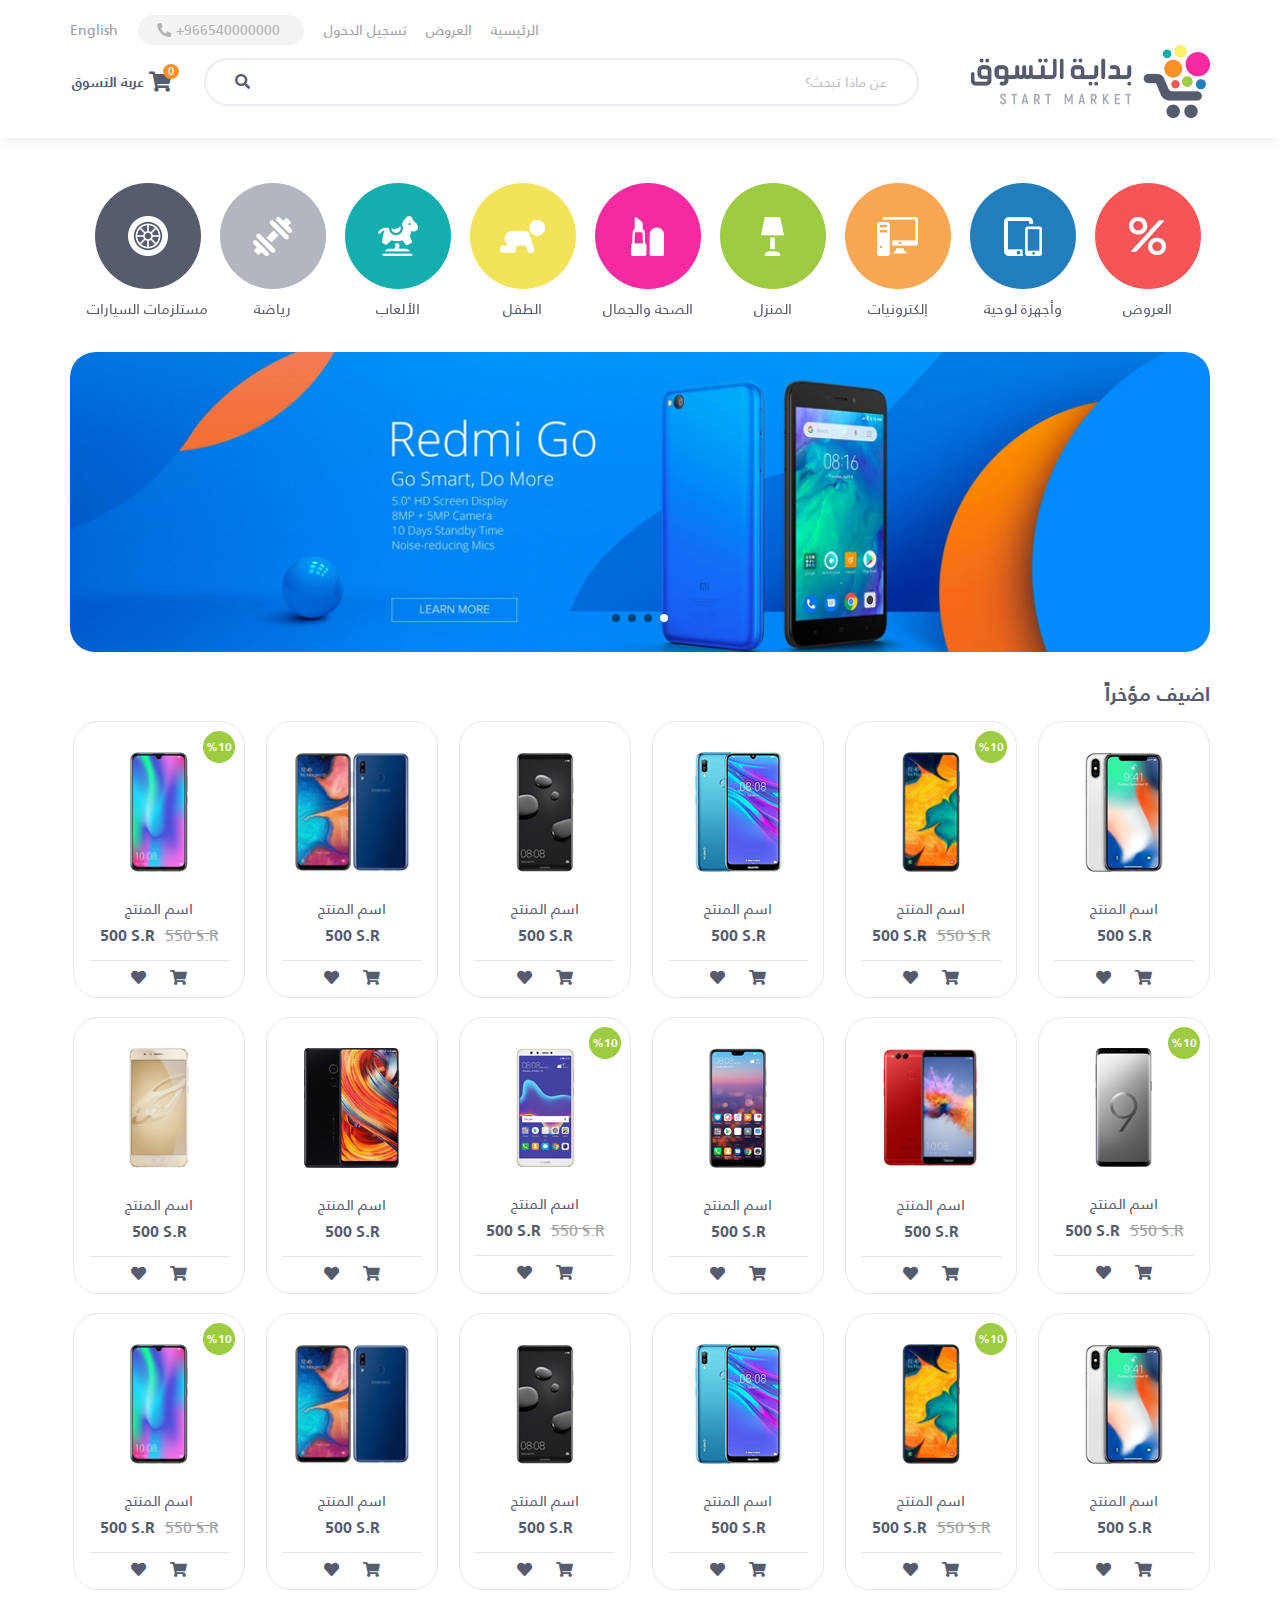
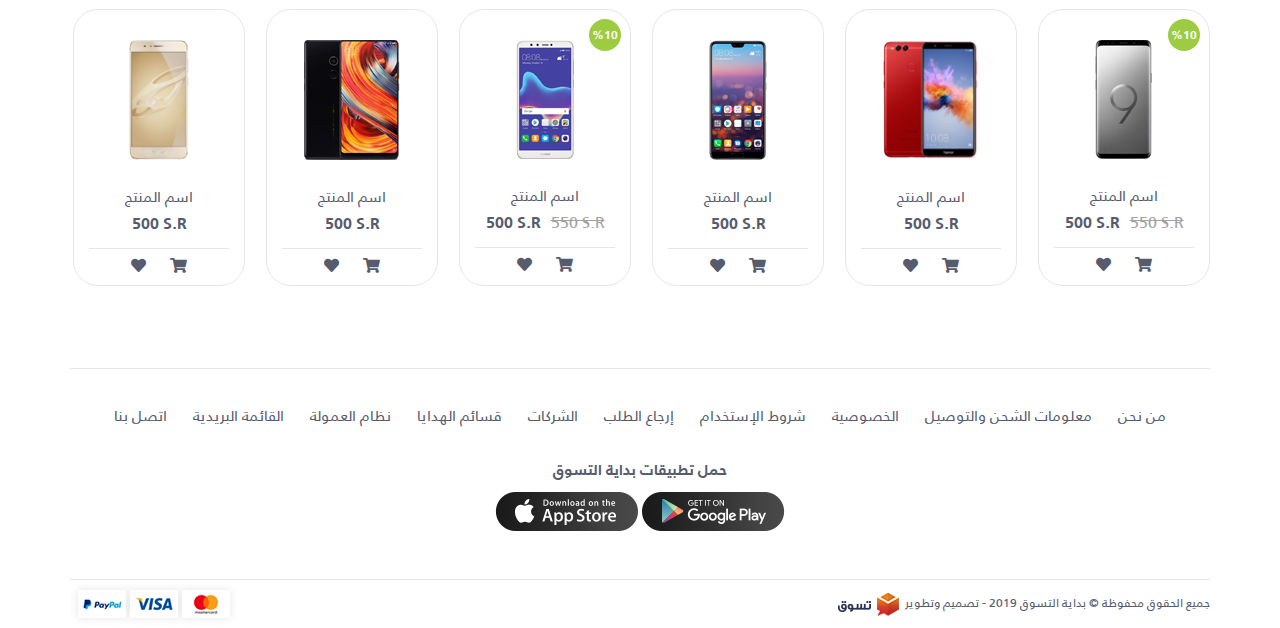
<file: index.html>
<!DOCTYPE html>
<html dir="rtl">

<head>
  <meta charset="UTF-8" />
  <meta name="viewport" content="width=device-width, initial-scale=1, shrink-to-fit=no" />
  <title>متجر بدابة التسوق</title>
  <link rel="stylesheet" href="css/bootstrap.min.css" />
  <link rel="stylesheet" href="css/bootstrap-rtl.min.css" />
  <link rel="stylesheet" href="css/hover-min.css" />
  <link rel="stylesheet" href="css/owl.carousel.min.css" />
  <link rel="stylesheet" href="css/owl.theme.default.min.css" />
  <link rel="stylesheet" href="css/swiper.min.css" />
  <link rel="stylesheet" href="fonts/fontawesome/css/all.min.css" />
  <link rel="stylesheet" href="css/main.css" />
</head>

<body>
  <!-- Start Header -->
  <div class="head">
    <div class="container">
      <div class="top-bar">
        <div class="menu">
          <a href="#" class="link">الرئيسية</a>
          <a href="#" class="link offers">العروض</a>
          <a href="#" class="link">تسجيل الدخول</a>
        </div>
        <a href="#" class="Phone">966540000000+<i class="fas fa-phone"></i></i></a>
        <a href="index-en.html" class="lang">English</a>
      </div>
      <div class="sec-bar">
        <div class="logo">
          <a href="index.html"><img src="images/logo.png" alt="logo" class="img-responsive"></a>
        </div>
        <div class="search">
          <div class="search-container">
            <input type="text" class="search-input" placeholder="عن ماذا تبحث؟">
            <button class="search-btn">
              <i class="fas fa-search"></i>
            </button>
          </div>
        </div>
        <div class="cart">
          <a href="#" class="cart-icon">
            <i class="fas fa-shopping-cart"></i>
            <span class="txt">عربة التسوق</span>
            <span class="count">0</span>
          </a>
          <div class="menu">
            <i class="fas fa-bars menu-btn"></i>
          </div>
        </div>
      </div>
    </div>
  </div>
  <!-- End Header -->

  <!-- Start XS-Nav -->
  <div class="xs-nav">
    <div class="main-nav main-xs-nav">
      <i class="fas fa-times closebtn"></i>
      <a href="index-en.html" class="lang">en</a>
      <ul class="links list-unstyled">
        <li class="link-li"><a href="#" class="link">الرئيسية</a></li>
        <li class="link-li"><a href="#" class="link drop accordion">الأقسام</a>
          <div class="panel">
            <ul class="droplinks list-unstyled">
              <li><a href="#" class="link dropitem">جوالات وأجهزة لوحية</a></li>
              <li><a href="#" class="link dropitem">إلكترونيات</a></li>
              <li><a href="#" class="link dropitem">المنزل</a></li>
              <li><a href="#" class="link dropitem">الصحة والجمال</a></li>
              <li><a href="#" class="link dropitem">الطفل</a></li>
              <li><a href="#" class="link dropitem">الألعاب</a></li>
              <li><a href="#" class="link dropitem">رياضة</a></li>
              <li><a href="#" class="link dropitem">مستلزمات السيارات</a></li>
            </ul>
          </div>
        </li>
        <li class="link-li"><a href="#" class="link offers">العروض</a></li>
        <li class="link-li"><a href="#" class="link">تسجيل الدخول</a></li>
      </ul>
      <a href="#" class="Phone">966540000000+<i class="fas fa-phone"></i></i></a>
    </div>
  </div>
  </div>
  <!-- End XS-Nav -->

  <!-- Start Cat Slider -->
  <div class="catslider">
    <div class="container">
      <div id="catslider" class="swiper-container catswipers">
        <div class="swiper-wrapper">
          <div class="swiper-slide slider-item">
            <div class="catswipe">
              <a class="tab-item" href="#">
                <div class="tab-img offers">
                  <img src="images/item1.png" alt="!#">
                </div>
                <p class="tab-info">العروض</p>
              </a>
            </div>
          </div>
          <div class="swiper-slide slider-item">
            <div class="catswipe">
              <a class="tab-item" href="#">
                <div class="tab-img mobiles">
                  <img src="images/item2.png" alt="!#">
                </div>
                <p class="tab-info"> وأجهزة
                  لوحية</p>
              </a>
            </div>
          </div>
          <div class="swiper-slide slider-item">
            <div class="catswipe">
              <a class="tab-item" href="#">
                <div class="tab-img electrons">
                  <img src="images/item3.png" alt="!#">
                </div>
                <p class="tab-info">إلكترونيات</p>
              </a>
            </div>
          </div>
          <div class="swiper-slide slider-item">
            <div class="catswipe">
              <a class="tab-item" href="#">
                <div class="tab-img home">
                  <img src="images/item4.png" alt="!#">
                </div>
                <p class="tab-info">المنزل</p>
              </a>
            </div>
          </div>
          <div class="swiper-slide slider-item">
            <div class="catswipe">
              <a class="tab-item" href="#">
                <div class="tab-img health">
                  <img src="images/item5.png" alt="!#">
                </div>
                <p class="tab-info">الصحة والجمال</p>
              </a>
            </div>
          </div>
          <div class="swiper-slide slider-item">
            <div class="catswipe">
              <a class="tab-item" href="#">
                <div class="tab-img baby">
                  <img src="images/item6.png" alt="!#">
                </div>
                <p class="tab-info">الطفل</p>
              </a>
            </div>
          </div>
          <div class="swiper-slide slider-item">
            <div class="catswipe">
              <a class="tab-item" href="#">
                <div class="tab-img games">
                  <img src="images/item7.png" alt="!#">
                </div>
                <p class="tab-info">الألعاب</p>
              </a>
            </div>
          </div>
          <div class="swiper-slide slider-item">
            <div class="catswipe">
              <a class="tab-item" href="#">
                <div class="tab-img sport">
                  <img src="images/item8.png" alt="!#">
                </div>
                <p class="tab-info">رياضة</p>
              </a>
            </div>
          </div>
          <div class="swiper-slide slider-item">
            <div class="catswipe">
              <a class="tab-item" href="#">
                <div class="tab-img cars">
                  <img src="images/item9.png" alt="!#">
                </div>
                <p class="tab-info">مستلزمات
                  السيارات</p>
              </a>
            </div>
          </div>
        </div>
      </div>
      <div class="catswipercon tab-content">
      </div>
    </div>
  </div>
  <!-- End Cat Slider -->


  <!-- Start Slider -->
  <div class="slider text-center">
    <div class="container header-container">
      <div id="main-slider" class="owl-carousel owl-theme main-slider">
        <div class="item"><a href="#"><img src="images/slider.png" class="img-responsive"></a></div>
        <div class="item"><a href="#"><img src="images/slider.png" class="img-responsive"></a></div>
        <div class="item"><a href="#"><img src="images/slider.png" class="img-responsive"></a></div>
        <div class="item"><a href="#"><img src="images/slider.png" class="img-responsive"></a></div>
      </div>
    </div>
  </div>
  <!-- End Slider -->

  <!-- Start Products -->
  <div class="new">
    <div class="container">
      <h1 class="heading">اضيف مؤخراً</h1>
      <div class="products">
        <div class="product">
          <a href="#" class="info">
            <img src="images/pro1.png" alt="Product" class="img-responsive product-img">
            <p class="product-name">اسم المنتج</p>
            <span class="product-price">500 S.R</span>
          </a>
          <div class="icons">
            <a href="#" class="cart">
              <i class="fas fa-shopping-cart"></i>
              <div class="icon-info">
                <p>اضف إلي العربة</p>
              </div>
            </a>
            <a href="#" class="fav"><i class="fas fa-heart"></i>
              <div class="icon-info">
                <p>اضف إلي المفضلة</p>
              </div>
            </a>
          </div>
        </div>
        <div class="product">
          <a href="#" class="info">
            <img src="images/pro2.png" alt="Product" class="img-responsive product-img">
            <p class="product-name">اسم المنتج</p>
            <span class="product-price">500 S.R<span class="old-price">550 S.R</span></span>
          </a>
          <div class="icons">
            <a href="#" class="cart">
              <i class="fas fa-shopping-cart"></i>
              <div class="icon-info">
                <p>اضف إلي العربة</p>
              </div>
            </a>
            <a href="#" class="fav"><i class="fas fa-heart"></i>
              <div class="icon-info">
                <p>اضف إلي المفضلة</p>
              </div>
            </a>
          </div>
          <span class="sale">%10</span>
        </div>
        <div class="product">
          <a href="#" class="info">
            <img src="images/pro3.png" alt="Product" class="img-responsive product-img">
            <p class="product-name">اسم المنتج</p>
            <span class="product-price">500 S.R</span>
          </a>
          <div class="icons">
            <a href="#" class="cart">
              <i class="fas fa-shopping-cart"></i>
              <div class="icon-info">
                <p>اضف إلي العربة</p>
              </div>
            </a>
            <a href="#" class="fav"><i class="fas fa-heart"></i>
              <div class="icon-info">
                <p>اضف إلي المفضلة</p>
              </div>
            </a>
          </div>
        </div>
        <div class="product">
          <a href="#" class="info">
            <img src="images/pro4.png" alt="Product" class="img-responsive product-img">
            <p class="product-name">اسم المنتج</p>
            <span class="product-price">500 S.R</span>
          </a>
          <div class="icons">
            <a href="#" class="cart">
              <i class="fas fa-shopping-cart"></i>
              <div class="icon-info">
                <p>اضف إلي العربة</p>
              </div>
            </a>
            <a href="#" class="fav"><i class="fas fa-heart"></i>
              <div class="icon-info">
                <p>اضف إلي المفضلة</p>
              </div>
            </a>
          </div>
        </div>
        <div class="product">
          <a href="#" class="info">
            <img src="images/pro5.png" alt="Product" class="img-responsive product-img">
            <p class="product-name">اسم المنتج</p>
            <span class="product-price">500 S.R</span>
          </a>
          <div class="icons">
            <a href="#" class="cart">
              <i class="fas fa-shopping-cart"></i>
              <div class="icon-info">
                <p>اضف إلي العربة</p>
              </div>
            </a>
            <a href="#" class="fav"><i class="fas fa-heart"></i>
              <div class="icon-info">
                <p>اضف إلي المفضلة</p>
              </div>
            </a>
          </div>
        </div>
        <div class="product">
          <a href="#" class="info">
            <img src="images/pro6.png" alt="Product" class="img-responsive product-img">
            <p class="product-name">اسم المنتج</p>
            <span class="product-price">500 S.R<span class="old-price">550 S.R</span></span>
          </a>
          <div class="icons">
            <a href="#" class="cart">
              <i class="fas fa-shopping-cart"></i>
              <div class="icon-info">
                <p>اضف إلي العربة</p>
              </div>
            </a>
            <a href="#" class="fav"><i class="fas fa-heart"></i>
              <div class="icon-info">
                <p>اضف إلي المفضلة</p>
              </div>
            </a>
          </div>
          <span class="sale">%10</span>
        </div>
        <div class="product">
          <a href="#" class="info">
            <img src="images/pro7.png" alt="Product" class="img-responsive product-img">
            <p class="product-name">اسم المنتج</p>
            <span class="product-price">500 S.R<span class="old-price">550 S.R</span></span>
          </a>
          <div class="icons">
            <a href="#" class="cart">
              <i class="fas fa-shopping-cart"></i>
              <div class="icon-info">
                <p>اضف إلي العربة</p>
              </div>
            </a>
            <a href="#" class="fav"><i class="fas fa-heart"></i>
              <div class="icon-info">
                <p>اضف إلي المفضلة</p>
              </div>
            </a>
          </div>
          <span class="sale">%10</span>
        </div>
        <div class="product">
          <a href="#" class="info">
            <img src="images/pro8.png" alt="Product" class="img-responsive product-img">
            <p class="product-name">اسم المنتج</p>
            <span class="product-price">500 S.R</span>
          </a>
          <div class="icons">
            <a href="#" class="cart">
              <i class="fas fa-shopping-cart"></i>
              <div class="icon-info">
                <p>اضف إلي العربة</p>
              </div>
            </a>
            <a href="#" class="fav"><i class="fas fa-heart"></i>
              <div class="icon-info">
                <p>اضف إلي المفضلة</p>
              </div>
            </a>
          </div>
        </div>
        <div class="product">
          <a href="#" class="info">
            <img src="images/pro9.png" alt="Product" class="img-responsive product-img">
            <p class="product-name">اسم المنتج</p>
            <span class="product-price">500 S.R</span>
          </a>
          <div class="icons">
            <a href="#" class="cart">
              <i class="fas fa-shopping-cart"></i>
              <div class="icon-info">
                <p>اضف إلي العربة</p>
              </div>
            </a>
            <a href="#" class="fav"><i class="fas fa-heart"></i>
              <div class="icon-info">
                <p>اضف إلي المفضلة</p>
              </div>
            </a>
          </div>
        </div>
        <div class="product">
          <a href="#" class="info">
            <img src="images/pro10.png" alt="Product" class="img-responsive product-img">
            <p class="product-name">اسم المنتج</p>
            <span class="product-price">500 S.R<span class="old-price">550 S.R</span></span>
          </a>
          <div class="icons">
            <a href="#" class="cart">
              <i class="fas fa-shopping-cart"></i>
              <div class="icon-info">
                <p>اضف إلي العربة</p>
              </div>
            </a>
            <a href="#" class="fav"><i class="fas fa-heart"></i>
              <div class="icon-info">
                <p>اضف إلي المفضلة</p>
              </div>
            </a>
          </div>
          <span class="sale">%10</span>
        </div>
        <div class="product">
          <a href="#" class="info">
            <img src="images/pro11.png" alt="Product" class="img-responsive product-img">
            <p class="product-name">اسم المنتج</p>
            <span class="product-price">500 S.R</span>
          </a>
          <div class="icons">
            <a href="#" class="cart">
              <i class="fas fa-shopping-cart"></i>
              <div class="icon-info">
                <p>اضف إلي العربة</p>
              </div>
            </a>
            <a href="#" class="fav"><i class="fas fa-heart"></i>
              <div class="icon-info">
                <p>اضف إلي المفضلة</p>
              </div>
            </a>
          </div>
        </div>
        <div class="product">
          <a href="#" class="info">
            <img src="images/pro12.png" alt="Product" class="img-responsive product-img">
            <p class="product-name">اسم المنتج</p>
            <span class="product-price">500 S.R</span>
          </a>
          <div class="icons">
            <a href="#" class="cart">
              <i class="fas fa-shopping-cart"></i>
              <div class="icon-info">
                <p>اضف إلي العربة</p>
              </div>
            </a>
            <a href="#" class="fav"><i class="fas fa-heart"></i>
              <div class="icon-info">
                <p>اضف إلي المفضلة</p>
              </div>
            </a>
          </div>
        </div>
        <div class="product">
          <a href="#" class="info">
            <img src="images/pro1.png" alt="Product" class="img-responsive product-img">
            <p class="product-name">اسم المنتج</p>
            <span class="product-price">500 S.R</span>
          </a>
          <div class="icons">
            <a href="#" class="cart">
              <i class="fas fa-shopping-cart"></i>
              <div class="icon-info">
                <p>اضف إلي العربة</p>
              </div>
            </a>
            <a href="#" class="fav"><i class="fas fa-heart"></i>
              <div class="icon-info">
                <p>اضف إلي المفضلة</p>
              </div>
            </a>
          </div>
        </div>
        <div class="product">
          <a href="#" class="info">
            <img src="images/pro2.png" alt="Product" class="img-responsive product-img">
            <p class="product-name">اسم المنتج</p>
            <span class="product-price">500 S.R<span class="old-price">550 S.R</span></span>
          </a>
          <div class="icons">
            <a href="#" class="cart">
              <i class="fas fa-shopping-cart"></i>
              <div class="icon-info">
                <p>اضف إلي العربة</p>
              </div>
            </a>
            <a href="#" class="fav"><i class="fas fa-heart"></i>
              <div class="icon-info">
                <p>اضف إلي المفضلة</p>
              </div>
            </a>
          </div>
          <span class="sale">%10</span>
        </div>
        <div class="product">
          <a href="#" class="info">
            <img src="images/pro3.png" alt="Product" class="img-responsive product-img">
            <p class="product-name">اسم المنتج</p>
            <span class="product-price">500 S.R</span>
          </a>
          <div class="icons">
            <a href="#" class="cart">
              <i class="fas fa-shopping-cart"></i>
              <div class="icon-info">
                <p>اضف إلي العربة</p>
              </div>
            </a>
            <a href="#" class="fav"><i class="fas fa-heart"></i>
              <div class="icon-info">
                <p>اضف إلي المفضلة</p>
              </div>
            </a>
          </div>
        </div>
        <div class="product">
          <a href="#" class="info">
            <img src="images/pro4.png" alt="Product" class="img-responsive product-img">
            <p class="product-name">اسم المنتج</p>
            <span class="product-price">500 S.R</span>
          </a>
          <div class="icons">
            <a href="#" class="cart">
              <i class="fas fa-shopping-cart"></i>
              <div class="icon-info">
                <p>اضف إلي العربة</p>
              </div>
            </a>
            <a href="#" class="fav"><i class="fas fa-heart"></i>
              <div class="icon-info">
                <p>اضف إلي المفضلة</p>
              </div>
            </a>
          </div>
        </div>
        <div class="product">
          <a href="#" class="info">
            <img src="images/pro5.png" alt="Product" class="img-responsive product-img">
            <p class="product-name">اسم المنتج</p>
            <span class="product-price">500 S.R</span>
          </a>
          <div class="icons">
            <a href="#" class="cart">
              <i class="fas fa-shopping-cart"></i>
              <div class="icon-info">
                <p>اضف إلي العربة</p>
              </div>
            </a>
            <a href="#" class="fav"><i class="fas fa-heart"></i>
              <div class="icon-info">
                <p>اضف إلي المفضلة</p>
              </div>
            </a>
          </div>
        </div>
        <div class="product">
          <a href="#" class="info">
            <img src="images/pro6.png" alt="Product" class="img-responsive product-img">
            <p class="product-name">اسم المنتج</p>
            <span class="product-price">500 S.R<span class="old-price">550 S.R</span></span>
          </a>
          <div class="icons">
            <a href="#" class="cart">
              <i class="fas fa-shopping-cart"></i>
              <div class="icon-info">
                <p>اضف إلي العربة</p>
              </div>
            </a>
            <a href="#" class="fav"><i class="fas fa-heart"></i>
              <div class="icon-info">
                <p>اضف إلي المفضلة</p>
              </div>
            </a>
          </div>
          <span class="sale">%10</span>
        </div>
        <div class="product">
          <a href="#" class="info">
            <img src="images/pro7.png" alt="Product" class="img-responsive product-img">
            <p class="product-name">اسم المنتج</p>
            <span class="product-price">500 S.R<span class="old-price">550 S.R</span></span>
          </a>
          <div class="icons">
            <a href="#" class="cart">
              <i class="fas fa-shopping-cart"></i>
              <div class="icon-info">
                <p>اضف إلي العربة</p>
              </div>
            </a>
            <a href="#" class="fav"><i class="fas fa-heart"></i>
              <div class="icon-info">
                <p>اضف إلي المفضلة</p>
              </div>
            </a>
          </div>
          <span class="sale">%10</span>
        </div>
        <div class="product">
          <a href="#" class="info">
            <img src="images/pro8.png" alt="Product" class="img-responsive product-img">
            <p class="product-name">اسم المنتج</p>
            <span class="product-price">500 S.R</span>
          </a>
          <div class="icons">
            <a href="#" class="cart">
              <i class="fas fa-shopping-cart"></i>
              <div class="icon-info">
                <p>اضف إلي العربة</p>
              </div>
            </a>
            <a href="#" class="fav"><i class="fas fa-heart"></i>
              <div class="icon-info">
                <p>اضف إلي المفضلة</p>
              </div>
            </a>
          </div>
        </div>
        <div class="product">
          <a href="#" class="info">
            <img src="images/pro9.png" alt="Product" class="img-responsive product-img">
            <p class="product-name">اسم المنتج</p>
            <span class="product-price">500 S.R</span>
          </a>
          <div class="icons">
            <a href="#" class="cart">
              <i class="fas fa-shopping-cart"></i>
              <div class="icon-info">
                <p>اضف إلي العربة</p>
              </div>
            </a>
            <a href="#" class="fav"><i class="fas fa-heart"></i>
              <div class="icon-info">
                <p>اضف إلي المفضلة</p>
              </div>
            </a>
          </div>
        </div>
        <div class="product">
          <a href="#" class="info">
            <img src="images/pro10.png" alt="Product" class="img-responsive product-img">
            <p class="product-name">اسم المنتج</p>
            <span class="product-price">500 S.R<span class="old-price">550 S.R</span></span>
          </a>
          <div class="icons">
            <a href="#" class="cart">
              <i class="fas fa-shopping-cart"></i>
              <div class="icon-info">
                <p>اضف إلي العربة</p>
              </div>
            </a>
            <a href="#" class="fav"><i class="fas fa-heart"></i>
              <div class="icon-info">
                <p>اضف إلي المفضلة</p>
              </div>
            </a>
          </div>
          <span class="sale">%10</span>
        </div>
        <div class="product">
          <a href="#" class="info">
            <img src="images/pro11.png" alt="Product" class="img-responsive product-img">
            <p class="product-name">اسم المنتج</p>
            <span class="product-price">500 S.R</span>
          </a>
          <div class="icons">
            <a href="#" class="cart">
              <i class="fas fa-shopping-cart"></i>
              <div class="icon-info">
                <p>اضف إلي العربة</p>
              </div>
            </a>
            <a href="#" class="fav"><i class="fas fa-heart"></i>
              <div class="icon-info">
                <p>اضف إلي المفضلة</p>
              </div>
            </a>
          </div>
        </div>
        <div class="product">
          <a href="#" class="info">
            <img src="images/pro12.png" alt="Product" class="img-responsive product-img">
            <p class="product-name">اسم المنتج</p>
            <span class="product-price">500 S.R</span>
          </a>
          <div class="icons">
            <a href="#" class="cart">
              <i class="fas fa-shopping-cart"></i>
              <div class="icon-info">
                <p>اضف إلي العربة</p>
              </div>
            </a>
            <a href="#" class="fav"><i class="fas fa-heart"></i>
              <div class="icon-info">
                <p>اضف إلي المفضلة</p>
              </div>
            </a>
          </div>
        </div>
      </div>
    </div>
  </div>
  <!-- End Products -->

  <!-- Start Footer -->
  <div class="page-footer">
    <div class="container">
      <div class="foot">
        <div class="links">
          <h1 class="linksheading">روابط هامه</h1>
          <div class="foot-nav">
            <ul class="footer-nav list-unstyled">
              <li class="link-li"><a href="#" class="link">من نحن</a></li>
              <li class="link-li"><a href="#" class="link">معلومات الشحن والتوصيل</a></li>
              <li class="link-li"><a href="#" class="link">الخصوصية</a></li>
              <li class="link-li"><a href="#" class="link">شروط الإستخدام</a></li>
              <li class="link-li"><a href="#" class="link">إرجاع الطلب</a></li>
              <li class="link-li"><a href="#" class="link">الشركات</a></li>
              <li class="link-li"><a href="#" class="link">قسائم الهدايا</a></li>
              <li class="link-li"><a href="#" class="link">نظام العمولة</a></li>
              <li class="link-li"><a href="#" class="link">القائمة البريدية</a></li>
              <li class="link-li"><a href="#" class="link">اتصل بنا</a></li>
            </ul>
          </div>
        </div>
        <div class="apps">
          <h1 class="heading">حمل تطبيقات بداية التسوق</h1>
          <div class="download">
            <a href="#"><img src="images/android.png"></a>
            <a href="#"><img src="images/apple.png"></a>
          </div>
        </div>
      </div>
      <div class="copy">
        <div class="copyrights"><span>جميع الحقوق محفوظة © بداية التسوق 2019 - <span class="tasawk">تصميم وتطوير<a
                href="#"><img src="images/tasawk.png"></a></span></div>
        <a href="#" class="payments"><img src="images/payments.png"></a>
      </div>
    </div>
  </div>
  <!-- End Footer -->

  <script src="js/jquery-3.3.1.min.js"></script>
  <script src="js/bootstrap.min.js"></script>
  <script src="js/owl.carousel.min.js"></script>
  <script src="js/swiper.min.js"></script>
  <script src="js/main.js"></script>
</body>

</html>
</file>
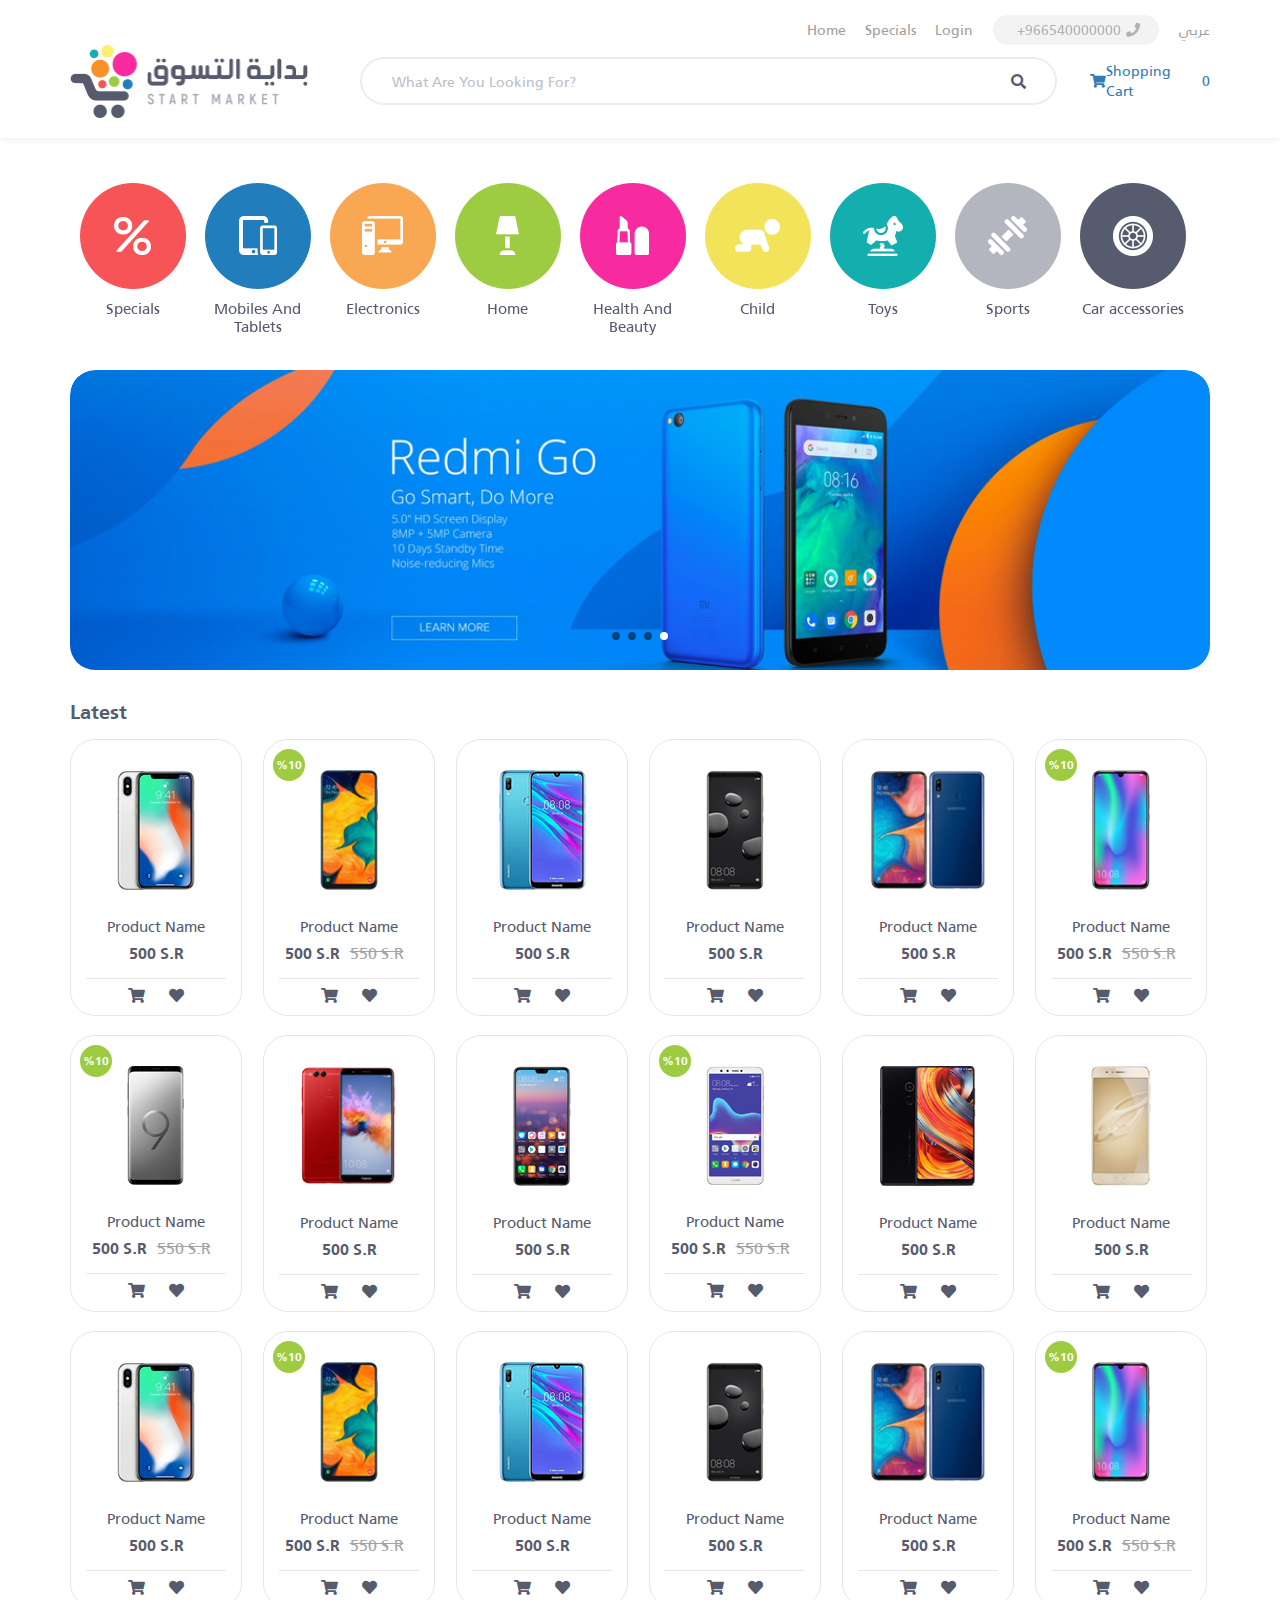
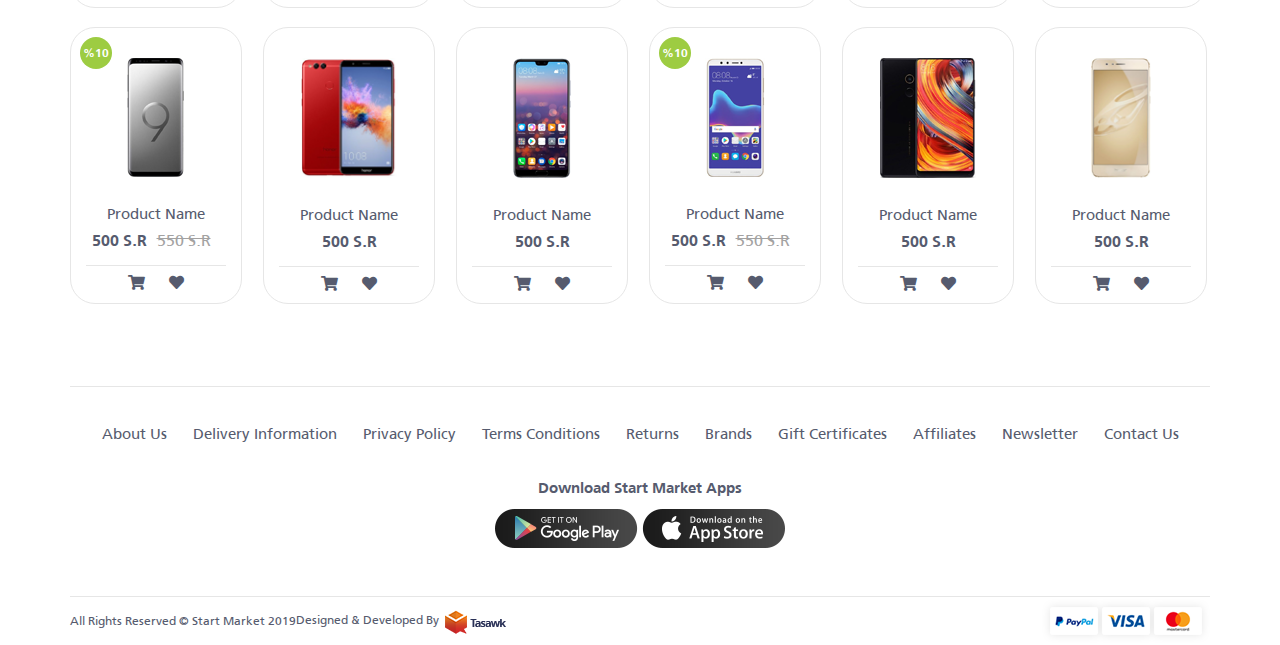
<file: index-en.html>
<!DOCTYPE html>
<html>

<head>
  <meta charset="UTF-8" />
  <meta name="viewport" content="width=device-width, initial-scale=1, shrink-to-fit=no" />
  <title>Start Market</title>
  <link rel="stylesheet" href="css/bootstrap.min.css" />
  <link rel="stylesheet" href="css/hover-min.css" />
  <link rel="stylesheet" href="css/owl.carousel.min.css" />
  <link rel="stylesheet" href="css/owl.theme.default.min.css" />
  <link rel="stylesheet" href="css/swiper.min.css" />
  <link rel="stylesheet" href="fonts/fontawesome/css/all.min.css" />
  <link rel="stylesheet" href="css/main.css" />
  <link rel="stylesheet" href="css/mainen.css" />
</head>

<body>
  <!-- Start Header -->
  <div class="head">
    <div class="container">
      <div class="top-bar">
        <div class="menu">
          <a href="#" class="link">Home</a>
          <a href="#" class="link offers">Specials</a>
          <a href="#" class="link">Login</a>
        </div>
        <a href="#" class="Phone">+966540000000<i class="fas fa-phone"></i></a>
        <a href="index.html" class="lang">عربي</a>
      </div>
      <div class="sec-bar">
        <div class="logo">
          <a href="index.html"><img src="images/logo-en.png" alt="logo" class="img-responsive"></a>
          <div class="menu">
            <a href="#" class="cart">
              <i class="fas fa-shopping-cart"></i>
              <span class="count">0</span>
            </a>
            <i class="fas fa-bars menu-btn"></i>
          </div>
        </div>
        <div class="search">
          <div class="search-container">
            <input type="text" class="search-input" placeholder="What Are You Looking For?">
            <button class="search-btn">
              <i class="fas fa-search"></i>
            </button>
          </div>
        </div>
        <a href="#" class="cart">
          <i class="fas fa-shopping-cart"></i>
          <span class="txt">Shopping Cart</span>
          <span class="count">0</span>
        </a>
      </div>
    </div>
  </div>
  <!-- End Header -->

  <!-- Start XS-Nav -->
  <div class="xs-nav">
    <div class="main-nav main-xs-nav">
      <i class="fas fa-times closebtn"></i>
      <a href="index.html" class="lang">ع</a>
      <ul class="links list-unstyled">
        <li class="link-li"><a href="#" class="link">Home</a></li>
        <li class="link-li"><a href="#" class="link drop accordion">Categories</a>
          <div class="panel">
            <ul class="droplinks list-unstyled">
              <li><a href="#" class="link dropitem">Mobiles And Tabletes</a></li>
              <li><a href="#" class="link dropitem">Electronics</a></li>
              <li><a href="#" class="link dropitem">Home</a></li>
              <li><a href="#" class="link dropitem">Health And Beauty</a></li>
              <li><a href="#" class="link dropitem">Child</a></li>
              <li><a href="#" class="link dropitem">Toys</a></li>
              <li><a href="#" class="link dropitem">Sports</a></li>
              <li><a href="#" class="link dropitem">Car accessories</a></li>
            </ul>
          </div>
        </li>
        <li class="link-li"><a href="#" class="link offers">Specials</a></li>
        <li class="link-li"><a href="#" class="link">Login</a></li>

      </ul>
      <a href="#" class="Phone">966540000000+<i class="fas fa-phone"></i></i></a>
    </div>
  </div>
  </div>
  <!-- End XS-Nav -->

  <!-- Start Cat Slider -->
  <div class="catslider">
    <div class="container">
      <div id="catslider" class="swiper-container catswipers">
        <div class="swiper-wrapper">
          <div class="swiper-slide slider-item">
            <div class="catswipe">
              <a class="tab-item" href="#">
                <div class="tab-img offers">
                  <img src="images/item1.png" alt="!#">
                </div>
                <p class="tab-info">Specials</p>
              </a>
            </div>
          </div>
          <div class="swiper-slide slider-item">
            <div class="catswipe">
              <a class="tab-item" href="#">
                <div class="tab-img mobiles">
                  <img src="images/item2.png" alt="!#">
                </div>
                <p class="tab-info">Mobiles And Tablets</p>
              </a>
            </div>
          </div>
          <div class="swiper-slide slider-item">
            <div class="catswipe">
              <a class="tab-item" href="#">
                <div class="tab-img electrons">
                  <img src="images/item3.png" alt="!#">
                </div>
                <p class="tab-info">Electronics</p>
              </a>
            </div>
          </div>
          <div class="swiper-slide slider-item">
            <div class="catswipe">
              <a class="tab-item" href="#">
                <div class="tab-img home">
                  <img src="images/item4.png" alt="!#">
                </div>
                <p class="tab-info">Home</p>
              </a>
            </div>
          </div>
          <div class="swiper-slide slider-item">
            <div class="catswipe">
              <a class="tab-item" href="#">
                <div class="tab-img health">
                  <img src="images/item5.png" alt="!#">
                </div>
                <p class="tab-info">Health And Beauty</p>
              </a>
            </div>
          </div>
          <div class="swiper-slide slider-item">
            <div class="catswipe">
              <a class="tab-item" href="#">
                <div class="tab-img baby">
                  <img src="images/item6.png" alt="!#">
                </div>
                <p class="tab-info">Child</p>
              </a>
            </div>
          </div>
          <div class="swiper-slide slider-item">
            <div class="catswipe">
              <a class="tab-item" href="#">
                <div class="tab-img games">
                  <img src="images/item7.png" alt="!#">
                </div>
                <p class="tab-info">Toys</p>
              </a>
            </div>
          </div>
          <div class="swiper-slide slider-item">
            <div class="catswipe">
              <a class="tab-item" href="#">
                <div class="tab-img sport">
                  <img src="images/item8.png" alt="!#">
                </div>
                <p class="tab-info">Sports</p>
              </a>
            </div>
          </div>
          <div class="swiper-slide slider-item">
            <div class="catswipe">
              <a class="tab-item" href="#">
                <div class="tab-img cars">
                  <img src="images/item9.png" alt="!#">
                </div>
                <p class="tab-info">Car accessories</p>
              </a>
            </div>
          </div>
        </div>
      </div>
      <div class="catswipercon tab-content">
      </div>
    </div>
  </div>
  <!-- End Cat Slider -->


  <!-- Start Slider -->
  <div class="slider text-center">
    <div class="container header-container">
      <div id="main-slider" class="owl-carousel owl-theme main-slider">
        <div class="item"><a href="#"><img src="images/slider.png" class="img-responsive"></a></div>
        <div class="item"><a href="#"><img src="images/slider.png" class="img-responsive"></a></div>
        <div class="item"><a href="#"><img src="images/slider.png" class="img-responsive"></a></div>
        <div class="item"><a href="#"><img src="images/slider.png" class="img-responsive"></a></div>
      </div>
    </div>
  </div>
  <!-- End Slider -->

  <!-- Start Products -->
  <div class="new">
    <div class="container">
      <h1 class="heading">Latest</h1>
      <div class="products">
        <div class="product">
          <a href="#" class="info">
            <img src="images/pro1.png" alt="Product" class="img-responsive product-img">
            <p class="product-name">Product Name</p>
            <span class="product-price">500 S.R</span>
          </a>
          <div class="icons">
            <a href="#" class="cart">
              <i class="fas fa-shopping-cart"></i>
              <div class="icon-info">
                <p>Add To Cart</p>
              </div>
            </a>
            <a href="#" class="fav"><i class="fas fa-heart"></i>
              <div class="icon-info">
                <p>Add To Wishlist</p>
              </div>
            </a>
          </div>
        </div>
        <div class="product">
          <a href="#" class="info">
            <img src="images/pro2.png" alt="Product" class="img-responsive product-img">
            <p class="product-name">Product Name</p>
            <span class="product-price">500 S.R<span class="old-price">550 S.R</span></span>
          </a>
          <div class="icons">
            <a href="#" class="cart">
              <i class="fas fa-shopping-cart"></i>
              <div class="icon-info">
                <p>Add To Cart</p>
              </div>
            </a>
            <a href="#" class="fav"><i class="fas fa-heart"></i>
              <div class="icon-info">
                <p>Add To Wishlist</p>
              </div>
            </a>
          </div>
          <span class="sale">%10</span>
        </div>
        <div class="product">
          <a href="#" class="info">
            <img src="images/pro3.png" alt="Product" class="img-responsive product-img">
            <p class="product-name">Product Name</p>
            <span class="product-price">500 S.R</span>
          </a>
          <div class="icons">
            <a href="#" class="cart">
              <i class="fas fa-shopping-cart"></i>
              <div class="icon-info">
                <p>Add To Cart</p>
              </div>
            </a>
            <a href="#" class="fav"><i class="fas fa-heart"></i>
              <div class="icon-info">
                <p>Add To Wishlist</p>
              </div>
            </a>
          </div>
        </div>
        <div class="product">
          <a href="#" class="info">
            <img src="images/pro4.png" alt="Product" class="img-responsive product-img">
            <p class="product-name">Product Name</p>
            <span class="product-price">500 S.R</span>
          </a>
          <div class="icons">
            <a href="#" class="cart">
              <i class="fas fa-shopping-cart"></i>
              <div class="icon-info">
                <p>Add To Cart</p>
              </div>
            </a>
            <a href="#" class="fav"><i class="fas fa-heart"></i>
              <div class="icon-info">
                <p>Add To Wishlist</p>
              </div>
            </a>
          </div>
        </div>
        <div class="product">
          <a href="#" class="info">
            <img src="images/pro5.png" alt="Product" class="img-responsive product-img">
            <p class="product-name">Product Name</p>
            <span class="product-price">500 S.R</span>
          </a>
          <div class="icons">
            <a href="#" class="cart">
              <i class="fas fa-shopping-cart"></i>
              <div class="icon-info">
                <p>Add To Cart</p>
              </div>
            </a>
            <a href="#" class="fav"><i class="fas fa-heart"></i>
              <div class="icon-info">
                <p>Add To Wishlist</p>
              </div>
            </a>
          </div>
        </div>
        <div class="product">
          <a href="#" class="info">
            <img src="images/pro6.png" alt="Product" class="img-responsive product-img">
            <p class="product-name">Product Name</p>
            <span class="product-price">500 S.R<span class="old-price">550 S.R</span></span>
          </a>
          <div class="icons">
            <a href="#" class="cart">
              <i class="fas fa-shopping-cart"></i>
              <div class="icon-info">
                <p>Add To Cart</p>
              </div>
            </a>
            <a href="#" class="fav"><i class="fas fa-heart"></i>
              <div class="icon-info">
                <p>Add To Wishlist</p>
              </div>
            </a>
          </div>
          <span class="sale">%10</span>
        </div>
        <div class="product">
          <a href="#" class="info">
            <img src="images/pro7.png" alt="Product" class="img-responsive product-img">
            <p class="product-name">Product Name</p>
            <span class="product-price">500 S.R<span class="old-price">550 S.R</span></span>
          </a>
          <div class="icons">
            <a href="#" class="cart">
              <i class="fas fa-shopping-cart"></i>
              <div class="icon-info">
                <p>Add To Cart</p>
              </div>
            </a>
            <a href="#" class="fav"><i class="fas fa-heart"></i>
              <div class="icon-info">
                <p>Add To Wishlist</p>
              </div>
            </a>
          </div>
          <span class="sale">%10</span>
        </div>
        <div class="product">
          <a href="#" class="info">
            <img src="images/pro8.png" alt="Product" class="img-responsive product-img">
            <p class="product-name">Product Name</p>
            <span class="product-price">500 S.R</span>
          </a>
          <div class="icons">
            <a href="#" class="cart">
              <i class="fas fa-shopping-cart"></i>
              <div class="icon-info">
                <p>Add To Cart</p>
              </div>
            </a>
            <a href="#" class="fav"><i class="fas fa-heart"></i>
              <div class="icon-info">
                <p>Add To Wishlist</p>
              </div>
            </a>
          </div>
        </div>
        <div class="product">
          <a href="#" class="info">
            <img src="images/pro9.png" alt="Product" class="img-responsive product-img">
            <p class="product-name">Product Name</p>
            <span class="product-price">500 S.R</span>
          </a>
          <div class="icons">
            <a href="#" class="cart">
              <i class="fas fa-shopping-cart"></i>
              <div class="icon-info">
                <p>Add To Cart</p>
              </div>
            </a>
            <a href="#" class="fav"><i class="fas fa-heart"></i>
              <div class="icon-info">
                <p>Add To Wishlist</p>
              </div>
            </a>
          </div>
        </div>
        <div class="product">
          <a href="#" class="info">
            <img src="images/pro10.png" alt="Product" class="img-responsive product-img">
            <p class="product-name">Product Name</p>
            <span class="product-price">500 S.R<span class="old-price">550 S.R</span></span>
          </a>
          <div class="icons">
            <a href="#" class="cart">
              <i class="fas fa-shopping-cart"></i>
              <div class="icon-info">
                <p>Add To Cart</p>
              </div>
            </a>
            <a href="#" class="fav"><i class="fas fa-heart"></i>
              <div class="icon-info">
                <p>Add To Wishlist</p>
              </div>
            </a>
          </div>
          <span class="sale">%10</span>
        </div>
        <div class="product">
          <a href="#" class="info">
            <img src="images/pro11.png" alt="Product" class="img-responsive product-img">
            <p class="product-name">Product Name</p>
            <span class="product-price">500 S.R</span>
          </a>
          <div class="icons">
            <a href="#" class="cart">
              <i class="fas fa-shopping-cart"></i>
              <div class="icon-info">
                <p>Add To Cart</p>
              </div>
            </a>
            <a href="#" class="fav"><i class="fas fa-heart"></i>
              <div class="icon-info">
                <p>Add To Wishlist</p>
              </div>
            </a>
          </div>
        </div>
        <div class="product">
          <a href="#" class="info">
            <img src="images/pro12.png" alt="Product" class="img-responsive product-img">
            <p class="product-name">Product Name</p>
            <span class="product-price">500 S.R</span>
          </a>
          <div class="icons">
            <a href="#" class="cart">
              <i class="fas fa-shopping-cart"></i>
              <div class="icon-info">
                <p>Add To Cart</p>
              </div>
            </a>
            <a href="#" class="fav"><i class="fas fa-heart"></i>
              <div class="icon-info">
                <p>Add To Wishlist</p>
              </div>
            </a>
          </div>
        </div>
        <div class="product">
          <a href="#" class="info">
            <img src="images/pro1.png" alt="Product" class="img-responsive product-img">
            <p class="product-name">Product Name</p>
            <span class="product-price">500 S.R</span>
          </a>
          <div class="icons">
            <a href="#" class="cart">
              <i class="fas fa-shopping-cart"></i>
              <div class="icon-info">
                <p>Add To Cart</p>
              </div>
            </a>
            <a href="#" class="fav"><i class="fas fa-heart"></i>
              <div class="icon-info">
                <p>Add To Wishlist</p>
              </div>
            </a>
          </div>
        </div>
        <div class="product">
          <a href="#" class="info">
            <img src="images/pro2.png" alt="Product" class="img-responsive product-img">
            <p class="product-name">Product Name</p>
            <span class="product-price">500 S.R<span class="old-price">550 S.R</span></span>
          </a>
          <div class="icons">
            <a href="#" class="cart">
              <i class="fas fa-shopping-cart"></i>
              <div class="icon-info">
                <p>Add To Cart</p>
              </div>
            </a>
            <a href="#" class="fav"><i class="fas fa-heart"></i>
              <div class="icon-info">
                <p>Add To Wishlist</p>
              </div>
            </a>
          </div>
          <span class="sale">%10</span>
        </div>
        <div class="product">
          <a href="#" class="info">
            <img src="images/pro3.png" alt="Product" class="img-responsive product-img">
            <p class="product-name">Product Name</p>
            <span class="product-price">500 S.R</span>
          </a>
          <div class="icons">
            <a href="#" class="cart">
              <i class="fas fa-shopping-cart"></i>
              <div class="icon-info">
                <p>Add To Cart</p>
              </div>
            </a>
            <a href="#" class="fav"><i class="fas fa-heart"></i>
              <div class="icon-info">
                <p>Add To Wishlist</p>
              </div>
            </a>
          </div>
        </div>
        <div class="product">
          <a href="#" class="info">
            <img src="images/pro4.png" alt="Product" class="img-responsive product-img">
            <p class="product-name">Product Name</p>
            <span class="product-price">500 S.R</span>
          </a>
          <div class="icons">
            <a href="#" class="cart">
              <i class="fas fa-shopping-cart"></i>
              <div class="icon-info">
                <p>Add To Cart</p>
              </div>
            </a>
            <a href="#" class="fav"><i class="fas fa-heart"></i>
              <div class="icon-info">
                <p>Add To Wishlist</p>
              </div>
            </a>
          </div>
        </div>
        <div class="product">
          <a href="#" class="info">
            <img src="images/pro5.png" alt="Product" class="img-responsive product-img">
            <p class="product-name">Product Name</p>
            <span class="product-price">500 S.R</span>
          </a>
          <div class="icons">
            <a href="#" class="cart">
              <i class="fas fa-shopping-cart"></i>
              <div class="icon-info">
                <p>Add To Cart</p>
              </div>
            </a>
            <a href="#" class="fav"><i class="fas fa-heart"></i>
              <div class="icon-info">
                <p>Add To Wishlist</p>
              </div>
            </a>
          </div>
        </div>
        <div class="product">
          <a href="#" class="info">
            <img src="images/pro6.png" alt="Product" class="img-responsive product-img">
            <p class="product-name">Product Name</p>
            <span class="product-price">500 S.R<span class="old-price">550 S.R</span></span>
          </a>
          <div class="icons">
            <a href="#" class="cart">
              <i class="fas fa-shopping-cart"></i>
              <div class="icon-info">
                <p>Add To Cart</p>
              </div>
            </a>
            <a href="#" class="fav"><i class="fas fa-heart"></i>
              <div class="icon-info">
                <p>Add To Wishlist</p>
              </div>
            </a>
          </div>
          <span class="sale">%10</span>
        </div>
        <div class="product">
          <a href="#" class="info">
            <img src="images/pro7.png" alt="Product" class="img-responsive product-img">
            <p class="product-name">Product Name</p>
            <span class="product-price">500 S.R<span class="old-price">550 S.R</span></span>
          </a>
          <div class="icons">
            <a href="#" class="cart">
              <i class="fas fa-shopping-cart"></i>
              <div class="icon-info">
                <p>Add To Cart</p>
              </div>
            </a>
            <a href="#" class="fav"><i class="fas fa-heart"></i>
              <div class="icon-info">
                <p>Add To Wishlist</p>
              </div>
            </a>
          </div>
          <span class="sale">%10</span>
        </div>
        <div class="product">
          <a href="#" class="info">
            <img src="images/pro8.png" alt="Product" class="img-responsive product-img">
            <p class="product-name">Product Name</p>
            <span class="product-price">500 S.R</span>
          </a>
          <div class="icons">
            <a href="#" class="cart">
              <i class="fas fa-shopping-cart"></i>
              <div class="icon-info">
                <p>Add To Cart</p>
              </div>
            </a>
            <a href="#" class="fav"><i class="fas fa-heart"></i>
              <div class="icon-info">
                <p>Add To Wishlist</p>
              </div>
            </a>
          </div>
        </div>
        <div class="product">
          <a href="#" class="info">
            <img src="images/pro9.png" alt="Product" class="img-responsive product-img">
            <p class="product-name">Product Name</p>
            <span class="product-price">500 S.R</span>
          </a>
          <div class="icons">
            <a href="#" class="cart">
              <i class="fas fa-shopping-cart"></i>
              <div class="icon-info">
                <p>Add To Cart</p>
              </div>
            </a>
            <a href="#" class="fav"><i class="fas fa-heart"></i>
              <div class="icon-info">
                <p>Add To Wishlist</p>
              </div>
            </a>
          </div>
        </div>
        <div class="product">
          <a href="#" class="info">
            <img src="images/pro10.png" alt="Product" class="img-responsive product-img">
            <p class="product-name">Product Name</p>
            <span class="product-price">500 S.R<span class="old-price">550 S.R</span></span>
          </a>
          <div class="icons">
            <a href="#" class="cart">
              <i class="fas fa-shopping-cart"></i>
              <div class="icon-info">
                <p>Add To Cart</p>
              </div>
            </a>
            <a href="#" class="fav"><i class="fas fa-heart"></i>
              <div class="icon-info">
                <p>Add To Wishlist</p>
              </div>
            </a>
          </div>
          <span class="sale">%10</span>
        </div>
        <div class="product">
          <a href="#" class="info">
            <img src="images/pro11.png" alt="Product" class="img-responsive product-img">
            <p class="product-name">Product Name</p>
            <span class="product-price">500 S.R</span>
          </a>
          <div class="icons">
            <a href="#" class="cart">
              <i class="fas fa-shopping-cart"></i>
              <div class="icon-info">
                <p>Add To Cart</p>
              </div>
            </a>
            <a href="#" class="fav"><i class="fas fa-heart"></i>
              <div class="icon-info">
                <p>Add To Wishlist</p>
              </div>
            </a>
          </div>
        </div>
        <div class="product">
          <a href="#" class="info">
            <img src="images/pro12.png" alt="Product" class="img-responsive product-img">
            <p class="product-name">Product Name</p>
            <span class="product-price">500 S.R</span>
          </a>
          <div class="icons">
            <a href="#" class="cart">
              <i class="fas fa-shopping-cart"></i>
              <div class="icon-info">
                <p>Add To Cart</p>
              </div>
            </a>
            <a href="#" class="fav"><i class="fas fa-heart"></i>
              <div class="icon-info">
                <p>Add To Wishlist</p>
              </div>
            </a>
          </div>
        </div>
      </div>
    </div>
  </div>
  <!-- End Products -->

  <!-- Start Footer -->
  <div class="page-footer">
    <div class="container">
      <div class="foot">
        <div class="links">
          <h1 class="linksheading">Quick Links</h1>
          <div class="foot-nav">
            <ul class="footer-nav list-unstyled">
              <li class="link-li"><a href="#" class="link">About Us</a></li>
              <li class="link-li"><a href="#" class="link">Delivery Information</a></li>
              <li class="link-li"><a href="#" class="link">Privacy Policy</a></li>
              <li class="link-li"><a href="#" class="link">Terms Conditions</a></li>
              <li class="link-li"><a href="#" class="link">Returns</a></li>
              <li class="link-li"><a href="#" class="link">Brands</a></li>
              <li class="link-li"><a href="#" class="link">Gift Certificates</a></li>
              <li class="link-li"><a href="#" class="link">Affiliates</a></li>
              <li class="link-li"><a href="#" class="link">Newsletter</a></li>
              <li class="link-li"><a href="#" class="link">Contact Us</a></li>
            </ul>
          </div>
        </div>
        <div class="apps">
          <h1 class="heading">Download Start Market Apps</h1>
          <div class="download">
            <a href="#"><img src="images/android.png"></a>
            <a href="#"><img src="images/apple.png"></a>
          </div>
        </div>
      </div>
      <div class="copy">
        <div class="copyrights"><span>All Rights Reserved © Start Market 2019<span class="tasawk">Designed &
              Developed By<a href="#"><img src="images/tasawk-en.png"></a></span></span></div>
        <a href="#" class="payments"><img src="images/payments.png"></a>
      </div>
    </div>
  </div>
  <!-- End Footer -->

  <script src="js/jquery-3.3.1.min.js"></script>
  <script src="js/bootstrap.min.js"></script>
  <script src="js/owl.carousel.min.js"></script>
  <script src="js/swiper.min.js"></script>
  <script src="js/main.js"></script>
</body>

</html>
</file>
<file: css/main.css>
@charset "UTF-8";
.Phone, .top-bar a.Phone {
  vertical-align: middle;
  -webkit-transform: perspective(1px) translateZ(0);
  transform: perspective(1px) translateZ(0);
  transition-property: color;
  transition-duration: 0.3s;
}
.Phone:before, .top-bar a.Phone:before {
  content: "";
  position: absolute;
  z-index: -1;
  top: 0;
  left: 0;
  right: 0;
  bottom: 0;
  background: #565b6e;
  border-radius: 25px;
  -webkit-transform: scale(0);
  -ms-transform: scale(0);
  transform: scale(0);
  -moz-transition: -webkit-transform 0.3s ease-out;
  -o-transition: -webkit-transform 0.3s ease-out;
  -webkit-transition: -webkit-transform 0.3s ease-out;
  transition: -webkit-transform 0.3s ease-out;
  -moz-transition: transform 0.3s ease-out;
  -o-transition: transform 0.3s ease-out;
  -webkit-transition: transform 0.3s ease-out;
  transition: transform 0.3s ease-out;
}
.Phone:hover, .top-bar a.Phone:hover {
  border-color: #565b6e;
}
.Phone:hover:before {
  -webkit-transform: scale(1);
  transform: scale(1);
}

@keyframes inscreen {
  0% {
    right: -100%;
  }
  100% {
    right: 0;
  }
}
.inscreen {
  animation: inscreen 0.4s ease forwards;
}

@keyframes outscreen {
  0% {
    right: 0;
  }
  100% {
    right: -100%;
  }
}
.outscreen {
  animation: outscreen 0.5s ease forwards;
}

@keyframes vibe {
  0%, 100% {
    -webkit-transform: translateY(0);
    -ms-transform: translateY(0);
    -o-transform: translateY(0);
    transform: translateY(0);
  }
  25% {
    -webkit-transform: translateY(-4px);
    -ms-transform: translateY(-4px);
    -o-transform: translateY(-4px);
    transform: translateY(-4px);
  }
  50% {
    -webkit-transform: translateY(4px);
    -ms-transform: translateY(4px);
    -o-transform: translateY(4px);
    transform: translateY(4px);
  }
  75% {
    -webkit-transform: translateY(-4px);
    -ms-transform: translateY(-4px);
    -o-transform: translateY(-4px);
    transform: translateY(-4px);
  }
}
body {
  font-family: roman;
}

a {
  text-decoration: none;
}
a:hover {
  text-decoration: none;
}
a:focus {
  text-decoration: none;
}
a:active {
  text-decoration: none;
}

@font-face {
  font-family: "roman";
  src: url("../fonts/frutiger/FrutigerLTArabic-55Roman.ttf");
}
@font-face {
  font-family: "roman-light";
  src: url("../fonts/frutiger/FrutigerLTArabic-45Light.ttf");
}
@font-face {
  font-family: "roman-bold";
  src: url("../fonts/frutiger/FrutigerLTArabic-65Bold.ttf");
}
@font-face {
  font-family: "roman-black";
  src: url("../fonts/frutiger/FrutigerLTArabic-75Black.ttf");
}
.head {
  padding-bottom: 20px;
  box-shadow: 0px 0px 10px 0px rgba(1, 1, 1, 0.1);
  -webkit-box-shadow: 0px 0px 10px 0px rgba(1, 1, 1, 0.1);
  -moz-box-shadow: 0px 0px 10px 0px rgba(1, 1, 1, 0.1);
  -o-box-shadow: 0px 0px 10px 0px rgba(1, 1, 1, 0.1);
  margin-bottom: 45px;
}
@media (max-width: 767px) {
  .head {
    margin-bottom: 25px;
  }
}

.top-bar {
  display: flex;
  justify-content: flex-end;
  align-items: center;
  margin-top: 15px;
}
@media (max-width: 577px) {
  .top-bar {
    display: none;
  }
}
.top-bar a {
  color: #a0a0a0;
  font-size: 14px;
  -moz-transition: all 0.3s ease-in-out;
  -o-transition: all 0.3s ease-in-out;
  -webkit-transition: all 0.3s ease-in-out;
  transition: all 0.3s ease-in-out;
}
.top-bar a.Phone {
  margin: 0 20px;
  background-color: #f3f3f3;
  padding: 0 24px 0 19px;
  border-radius: 25px;
  color: #b3b3b3;
  height: 30px;
  display: flex;
  align-items: center;
}
.top-bar a.Phone:before {
  background: #f65456;
}
.top-bar a.Phone:hover {
  border-color: #f65456;
  color: #fff;
}
.top-bar a.Phone:hover:before {
  -webkit-transform: scale(1);
  transform: scale(1);
}
.top-bar a.Phone i {
  transform: rotate(90deg);
  margin-right: 5px;
}
.top-bar a:hover {
  color: #f65456;
}
.top-bar .menu .offers {
  margin: 0 15px;
}

.sec-bar {
  display: flex;
  align-items: center;
}
@media (min-width: 992px) and (max-width: 1199px) {
  .sec-bar {
    justify-content: space-between;
  }
}
@media (max-width: 577px) {
  .sec-bar {
    flex-wrap: wrap;
    justify-content: space-between;
  }
}
.sec-bar .menu {
  display: none;
}
@media (max-width: 577px) {
  .sec-bar .menu {
    display: flex;
    font-size: 20px;
    color: #565b6e;
  }
}
@media (min-width: 578px) and (max-width: 991px) {
  .sec-bar .logo {
    width: 65%;
  }
}
@media (max-width: 577px) {
  .sec-bar .logo {
    justify-content: space-between;
    align-items: center;
    width: 65%;
    display: flex;
    margin: 15px 0 25px;
  }
  .sec-bar .logo img {
    width: 100%;
  }
}
.sec-bar .cart {
  display: flex;
  align-items: center;
}
.sec-bar .cart .cart-icon {
  display: flex;
  align-items: center;
  position: relative;
  color: #565b6e;
  font-size: 20px;
  -moz-transition: all 0.3s ease-in-out;
  -o-transition: all 0.3s ease-in-out;
  -webkit-transition: all 0.3s ease-in-out;
  transition: all 0.3s ease-in-out;
}
.sec-bar .cart .cart-icon .txt {
  font-family: roman-bold;
  font-size: 14px;
  margin-right: 5px;
  -moz-transition: all 0.3s ease-in-out;
  -o-transition: all 0.3s ease-in-out;
  -webkit-transition: all 0.3s ease-in-out;
  transition: all 0.3s ease-in-out;
}
@media (max-width: 991px) {
  .sec-bar .cart .cart-icon .txt {
    display: none;
  }
}
.sec-bar .cart .cart-icon .count {
  position: absolute;
  top: -8px;
  right: -8px;
  display: flex;
  align-items: center;
  justify-content: center;
  border-radius: 50%;
  background-color: #f89128;
  width: 16px;
  height: 15px;
  font-size: 11px;
  color: #fff;
}
.sec-bar .cart .cart-icon:hover {
  color: #f65456;
}
.sec-bar .cart .cart-icon:hover .count {
  animation: vibe 0.7s;
}
.sec-bar .cart i {
  -moz-transition: all 0.3s ease-in-out;
  -o-transition: all 0.3s ease-in-out;
  -webkit-transition: all 0.3s ease-in-out;
  transition: all 0.3s ease-in-out;
}
.sec-bar .cart .menu-btn {
  display: none;
}
@media (max-width: 577px) {
  .sec-bar .cart .menu-btn {
    display: flex;
    font-size: 20px;
    margin-right: 20px;
  }
}
@media (max-width: 577px) {
  .sec-bar .cart {
    display: flex;
    font-size: 20px;
    order: 2;
  }
  .sec-bar .cart:hover {
    color: #565b6e;
  }
  .sec-bar .cart:hover .count {
    animation: vibe 0.7s;
  }
}

.foot {
  margin-top: 63px;
  padding: 35px 0 48px;
  border-top: 1px solid #e6e6e6;
  border-bottom: 1px solid #e6e6e6;
}
@media (max-width: 767px) {
  .foot {
    margin-top: 20px;
    padding: 20px 0 25px;
  }
}

.links .linksheading {
  color: #565b6e;
  font-size: 15px;
  font-family: roman-bold;
  display: none;
}
@media (max-width: 991px) {
  .links .linksheading {
    display: block;
  }
}

.footer-nav {
  display: flex;
  justify-content: center;
}
@media (max-width: 991px) {
  .footer-nav {
    flex-direction: column;
    justify-content: center;
    text-align: center;
  }
}

.link-li {
  margin-left: 26px;
}
@media (min-width: 992px) and (max-width: 1199px) {
  .link-li {
    margin-left: 17px;
  }
}
@media (max-width: 991px) {
  .link-li {
    margin-bottom: 12px;
    margin-left: 0;
  }
}
.link-li:last-child {
  margin-left: 0;
}
.link-li .link {
  color: #565b6e;
  font-size: 15px;
  -moz-transition: all 0.3s ease-in-out;
  -o-transition: all 0.3s ease-in-out;
  -webkit-transition: all 0.3s ease-in-out;
  transition: all 0.3s ease-in-out;
}
@media (min-width: 992px) and (max-width: 1199px) {
  .link-li .link {
    font-size: 14px;
  }
}
.link-li .link:hover {
  color: #f89128;
}

.apps {
  text-align: center;
}
.apps .heading {
  color: #565b6e;
  font-size: 15px;
  font-family: roman-bold;
  margin: 35px 0 14px;
}
@media (max-width: 991px) {
  .apps .heading {
    margin: 15px 0 14px;
  }
}
.apps .download {
  display: flex;
  justify-content: center;
}
.apps .download a {
  margin: 0 2px;
}

.copy {
  min-height: 48px;
  display: flex;
  align-items: center;
  justify-content: space-between;
}
@media (max-width: 767px) {
  .copy {
    flex-direction: column;
    justify-content: center;
    text-align: center;
    padding: 10px 0;
  }
}
.copy .copyrights {
  color: #565b6e;
  font-size: 12px;
  display: flex;
  align-items: center;
}
@media (max-width: 767px) {
  .copy .copyrights .tasawk {
    display: block;
  }
}
@media (max-width: 767px) {
  .copy .copyrights {
    order: 2;
    line-height: 2;
  }
}
.copy .copyrights a {
  margin-right: 6px;
}
@media (max-width: 767px) {
  .copy .payments {
    order: 1;
  }
}

.xs-nav {
  background-color: rgba(86, 91, 110, 0.4);
  z-index: 11;
  width: 100%;
  height: 100%;
  top: 0;
  position: fixed;
  display: none;
}

.main-xs-nav {
  position: fixed;
  height: 100%;
  width: 260px;
  background-color: #fff;
  top: 0;
  right: 0;
  z-index: 11;
  padding-top: 70px;
}
.main-xs-nav .links {
  padding-right: 25px;
}
.main-xs-nav .link-li {
  margin-bottom: 15px;
}
.main-xs-nav .link {
  font-size: 16px;
  color: #565b6e;
  -moz-transition: all 0.3s ease-in-out;
  -o-transition: all 0.3s ease-in-out;
  -webkit-transition: all 0.3s ease-in-out;
  transition: all 0.3s ease-in-out;
}
.main-xs-nav .link:hover {
  color: #f65456;
  background-color: transparent;
}
.main-xs-nav .droplinks li {
  margin-top: 8px;
}
.main-xs-nav .droplinks li a {
  color: #888888;
}
.main-xs-nav .closebtn {
  position: absolute;
  top: 25px;
  font-size: 15px;
  cursor: pointer;
  left: 0px;
  margin-left: 25px;
  color: #a4a4a4;
}
.main-xs-nav .lang {
  width: 30px;
  height: 30px;
  font-size: 14px;
  font-family: roman-bold;
  background-color: #d6d6d6;
  text-transform: uppercase;
  color: #fff;
  border-radius: 50%;
  position: absolute;
  top: 20px;
  right: 0px;
  margin-right: 25px;
  display: flex;
  align-items: center;
  justify-content: center;
}

.Phone {
  color: #a0a0a0;
  font-size: 14px;
  -moz-transition: all 0.3s ease-in-out;
  -o-transition: all 0.3s ease-in-out;
  -webkit-transition: all 0.3s ease-in-out;
  transition: all 0.3s ease-in-out;
  margin: 0 20px;
  background-color: #f3f3f3;
  padding: 0 24px 0 19px;
  border-radius: 25px;
  color: #b3b3b3;
  height: 30px;
  display: flex;
  align-items: center;
  justify-content: center;
  margin-top: 30px;
}
.Phone:before {
  background: #f65456;
}
.Phone:hover {
  border-color: #f65456;
  color: #fff;
}
.Phone:hover:before {
  -webkit-transform: scale(1);
  transform: scale(1);
}
.Phone i {
  transform: rotate(90deg);
  margin-right: 5px;
}

.catslider {
  margin-bottom: 35px;
}
@media (max-width: 767px) {
  .catslider {
    margin-bottom: 25px;
  }
}
.catslider .catswipe {
  display: flex;
  flex-direction: column;
  justify-content: center;
  align-items: center;
  text-align: center;
}
.catslider .slider-item {
  width: 125px;
}
.catslider .tab-img {
  width: 106px;
  height: 106px;
  border-radius: 50%;
  display: flex;
  justify-content: center;
  align-items: center;
  margin: auto;
}
.catslider .tab-img.offers {
  background-color: #f65456;
}
.catslider .tab-img.mobiles {
  background-color: #217dbb;
}
.catslider .tab-img.electrons {
  background-color: #f9a752;
}
.catslider .tab-img.home {
  background-color: #9dcc42;
}
.catslider .tab-img.health {
  background-color: #f72b9f;
}
.catslider .tab-img.baby {
  background-color: #f3e35b;
}
.catslider .tab-img.games {
  background-color: #14aeae;
}
.catslider .tab-img.sport {
  background-color: #b4b6bf;
}
.catslider .tab-img.cars {
  background-color: #565b6e;
}
.catslider .tab-img img {
  -moz-transition: all 0.3s ease-in-out;
  -o-transition: all 0.3s ease-in-out;
  -webkit-transition: all 0.3s ease-in-out;
  transition: all 0.3s ease-in-out;
}
.catslider .tab-img:hover img {
  transform: scale(1.2);
}
.catslider .tab-info {
  font-size: 15px;
  color: #565b6e;
  line-height: 1.2;
  margin: 0;
  margin-top: 10px;
  display: block;
  text-align: center;
}

.main-slider {
  max-height: 300px;
  max-width: 1140px;
  overflow: hidden;
  border-radius: 25px;
}
.main-slider .owl-dots {
  margin-top: 0;
  position: absolute;
  bottom: 25px;
  left: 50%;
  transform: translatex(-50%);
}
@media (max-width: 991px) {
  .main-slider .owl-dots {
    bottom: 10px;
  }
}
@media (max-width: 577px) {
  .main-slider .owl-dots {
    bottom: 5px;
  }
}
.main-slider .owl-dots .owl-dot span {
  margin: 0 4px;
  width: 8px;
  height: 8px;
  background-color: rgba(0, 0, 0, 0.5);
  -moz-transition: all 0.3s ease-in-out;
  -o-transition: all 0.3s ease-in-out;
  -webkit-transition: all 0.3s ease-in-out;
  transition: all 0.3s ease-in-out;
}
.main-slider .owl-dots .owl-dot.active span {
  background-color: white;
}
.main-slider .owl-dots .owl-dot:hover span {
  background-color: white;
}
@media (max-width: 767px) {
  .main-slider {
    border-radius: 5px;
  }
}
.main-slider img {
  border-radius: 25px;
}
@media (max-width: 767px) {
  .main-slider img {
    border-radius: 5px;
  }
}

.xs-nav .accordion {
  cursor: pointer;
  width: 100%;
  transition: 0.5s;
}
.xs-nav .accordion:after {
  content: "+";
  color: #565b6e;
  margin-left: 25px;
  font-size: 18px;
  float: left;
}
.xs-nav .accordion.active:after {
  content: "−";
}
.xs-nav .panel {
  padding: 0 18px;
  max-height: 0;
  overflow: hidden;
  transition: max-height 0.5s ease-out;
  border: none;
  box-shadow: none;
  border-radius: 0;
  background-color: transparent;
  margin-bottom: 0;
}

.foot .accordion {
  cursor: pointer;
  width: 100%;
  transition: 0.5s;
  display: flex;
  justify-content: center;
  align-items: center;
  margin: 10px 0 22px;
}
.foot .accordion:after {
  content: "+";
  color: #565b6e;
  margin: 0 10px;
  font-size: 18px;
}
.foot .accordion.active:after {
  content: "−";
}
.foot .panel {
  padding: 0 18px;
  max-height: 0;
  overflow: hidden;
  transition: max-height 0.5s ease-out;
  border: none;
  box-shadow: none;
  border-radius: 0;
  background-color: transparent;
  margin-bottom: 0;
}

.sec-bar .search {
  width: 715px;
  height: 48px;
  margin: 0 52px 0 33px;
}
@media (min-width: 992px) and (max-width: 1199px) {
  .sec-bar .search {
    width: 515px;
    margin: 0;
  }
}
@media (max-width: 577px) {
  .sec-bar .search {
    width: 100%;
    margin: 0;
    order: 3;
  }
}
.sec-bar .search-container {
  width: 100%;
  height: 100%;
  position: relative;
}
.sec-bar .search-input {
  width: 100%;
  height: 100%;
  padding: 0 30px 0 50px;
  border: 2px solid #ebedf2;
  border-radius: 25px;
  background-color: white;
  color: #565b6e;
  font-size: 14px;
  -moz-transition: all 0.3s ease-in-out;
  -o-transition: all 0.3s ease-in-out;
  -webkit-transition: all 0.3s ease-in-out;
  transition: all 0.3s ease-in-out;
  outline: none;
  box-shadow: none;
}
.sec-bar .search-input::placeholder {
  color: #bbbec7;
}
.sec-bar .search-input:focus {
  border-color: #f65456;
}

.search-btn {
  position: absolute;
  height: 100%;
  left: 25px;
  top: 0;
  display: flex;
  align-items: center;
  border-radius: 25px;
  background-color: transparent;
  color: #565b6e;
  font-size: 15px;
  outline: none;
  box-shadow: none;
  border: none;
  -moz-transition: all 0.3s ease-in-out;
  -o-transition: all 0.3s ease-in-out;
  -webkit-transition: all 0.3s ease-in-out;
  transition: all 0.3s ease-in-out;
  font-family: roman;
}
.search-btn:hover {
  color: #f65456;
}

.new {
  margin-top: 30px;
}
.new h1 {
  font-size: 20px;
  font-family: roman-bold;
  color: #565b6e;
  margin: 0;
  margin-bottom: 17px;
}
@media (max-width: 991px) {
  .new h1 {
    text-align: center;
  }
}

.products {
  display: flex;
  flex-wrap: wrap;
}
@media (max-width: 991px) {
  .products {
    justify-content: center;
  }
}

.product {
  border: 1px solid #e6e6e6;
  width: 172px;
  min-height: 277px;
  border-radius: 25px;
  padding: 30px 15px 0;
  overflow: hidden;
  margin-bottom: 19px;
  margin-left: 21px;
  position: relative;
}
@media (max-width: 1199px) {
  .product {
    margin-left: 20px;
  }
}
@media (max-width: 577px) {
  .product {
    margin-left: 25px;
    width: 172px;
  }
}
@media (max-width: 479px) {
  .product {
    margin-left: 10px;
    width: 140px;
  }
}
@media (min-width: 1200px) {
  .product:nth-child(6n) {
    margin-left: 0;
  }
}
@media (max-width: 1199px) {
  .product:nth-child(6n) {
    margin-left: 20px;
  }
}
@media (max-width: 577px) {
  .product:nth-child(6n) {
    margin-left: 10px;
  }
}
@media (min-width: 992px) and (max-width: 1199px) {
  .product:nth-child(5n) {
    margin-left: 0;
  }
}
@media (max-width: 991px) {
  .product:nth-child(5n) {
    margin-left: 20px;
  }
}
@media (max-width: 577px) {
  .product:nth-child(5n) {
    margin-left: 10px;
  }
}
@media (max-width: 577px) {
  .product:nth-child(2n) {
    margin-left: 0;
  }
}
.product .sale {
  display: flex;
  justify-content: center;
  align-items: center;
  position: absolute;
  top: 9px;
  right: 9px;
  width: 32px;
  height: 32px;
  border-radius: 50%;
  background-color: #9dcc42;
  font-size: 12px;
  font-family: roman-bold;
  color: #fff;
}
.product .info {
  display: block;
  text-align: center;
}
.product .info:hover .product-name {
  color: #f65456;
}
.product .product-img {
  margin: auto;
  max-height: 120px;
  -moz-transition: all 0.5s ease-in-out;
  -o-transition: all 0.5s ease-in-out;
  -webkit-transition: all 0.5s ease-in-out;
  transition: all 0.5s ease-in-out;
}
@media (max-width: 767px) {
  .product .product-img {
    height: 120px;
    max-height: 120px;
  }
}
.product .product-name {
  margin: 25px 0 6px;
  font-size: 15px;
  color: #565b6e;
  -moz-transition: all 0.5s ease-in-out;
  -o-transition: all 0.5s ease-in-out;
  -webkit-transition: all 0.5s ease-in-out;
  transition: all 0.5s ease-in-out;
}
.product .product-price {
  font-family: roman-bold;
  direction: ltr;
  display: block;
  color: #565b6e;
  font-size: 16px;
}
@media (max-width: 577px) {
  .product .product-price {
    font-size: 14px;
  }
}
.product .product-price .old-price {
  margin-left: 10px;
  text-decoration: line-through;
  color: #a3a2a2;
  font-family: roman;
}
.product .icons {
  display: flex;
  justify-content: center;
  align-items: center;
  border-top: 1px solid #e6e6e6;
  margin-top: 13px;
  padding-top: 5px;
}
.product .icons a {
  margin: 0 12px;
  color: #565b6e;
  font-size: 15px;
  -moz-transition: all 0.3s ease-in-out;
  -o-transition: all 0.3s ease-in-out;
  -webkit-transition: all 0.3s ease-in-out;
  transition: all 0.3s ease-in-out;
  position: relative;
}
.product .icons a:hover {
  color: #f65456;
}
.product .icons a:hover .icon-info {
  opacity: 1;
  visibility: visible;
}
.product .icon-info {
  color: #fff;
  background-color: rgba(0, 0, 0, 0.8);
  width: 105px;
  height: 20px;
  z-index: 55;
  position: absolute;
  font-size: 12px;
  top: -22px;
  display: flex;
  justify-content: center;
  left: 50%;
  transform: translateX(-50%);
  border-radius: 25px;
  opacity: 0;
  visibility: hidden;
  -moz-transition: all 0.3s ease-in-out;
  -o-transition: all 0.3s ease-in-out;
  -webkit-transition: all 0.3s ease-in-out;
  transition: all 0.3s ease-in-out;
}
.product .icon-info:after {
  content: "";
  width: 0;
  height: 0;
  display: block;
  border-width: 4px;
  border-color: rgba(0, 0, 0, 0.8) transparent transparent;
  border-style: solid;
  bottom: -8px;
  position: absolute;
  right: 50%;
  transform: translateX(50%);
}

/*# sourceMappingURL=main.css.map */
</file>
<file: css/mainen.css>
.top-bar a.Phone {
  padding: 0 19px 0 24px;
}
.top-bar a.Phone i {
  transform: rotate(0deg);
  margin-left: 5px;
  margin-right: 0;
}

@media (max-width: 577px) {
  .sec-bar .menu {
    right: auto;
    left: 15px;
  }
}
.sec-bar .cart .cart-icon .txt {
  font-size: 13px;
  margin-right: 0;
  margin-left: 5px;
}
.sec-bar .cart .cart-icon .count {
  right: auto;
  left: 15px;
}
@media (max-width: 577px) {
  .sec-bar .cart .menu-btn {
    margin-right: 0;
    margin-left: 20px;
  }
}

.sec-bar .search {
  width: 700px;
  height: 48px;
  margin: 0 33px 0 52px;
}
@media (min-width: 992px) and (max-width: 1199px) {
  .sec-bar .search {
    width: 515px;
    margin: 0;
  }
}
@media (max-width: 577px) {
  .sec-bar .search {
    width: 100%;
    margin: 0;
  }
}
.sec-bar .search-input {
  padding: 0 50px 0 30px;
}

.search-btn {
  right: 25px;
  left: auto;
}

.product {
  margin-right: 21px;
  margin-left: 0;
}
@media (max-width: 1199px) {
  .product {
    margin-right: 20px;
    margin-left: 0;
  }
}
@media (max-width: 577px) {
  .product {
    margin-left: 0;
    margin-right: 25px;
  }
}
@media (max-width: 479px) {
  .product {
    margin-left: 0;
    margin-right: 10px;
  }
}
@media (min-width: 1200px) {
  .product:nth-child(6n) {
    margin-left: 0;
    margin-right: 0;
  }
}
@media (max-width: 1199px) {
  .product:nth-child(6n) {
    margin-right: 20px;
    margin-left: 0;
  }
}
@media (max-width: 577px) {
  .product:nth-child(6n) {
    margin-left: 0;
    margin-right: 10px;
  }
}
@media (min-width: 992px) and (max-width: 1199px) {
  .product:nth-child(5n) {
    margin-left: 0;
    margin-right: 0;
  }
}
@media (max-width: 991px) {
  .product:nth-child(5n) {
    margin-right: 20px;
    margin-left: 0;
  }
}
@media (max-width: 577px) {
  .product:nth-child(5n) {
    margin-left: 0;
    margin-right: 10px;
  }
}
@media (max-width: 577px) {
  .product:nth-child(2n) {
    margin-left: 0;
    margin-right: 0;
  }
}
.product .sale {
  right: auto;
  left: 9px;
}
.product .product-price .old-price {
  margin-left: 10px;
  margin-right: 10px;
}

.link-li {
  margin-left: 0;
  margin-right: 26px;
}
@media (min-width: 992px) and (max-width: 1199px) {
  .link-li {
    margin-right: 17px;
    margin-left: 0;
  }
}
@media (max-width: 991px) {
  .link-li {
    margin-left: 0;
    margin-right: 0;
  }
}
.link-li:last-child {
  margin-left: 0;
  margin-right: 0;
}

.copy .copyrights a {
  margin-left: 6px;
  margin-right: 0;
}

.xs-nav .accordion:after {
  margin-right: 25px;
  float: right;
}
.xs-nav .panel {
  width: 100%;
}

.main-xs-nav {
  right: auto;
  left: 0;
}
.main-xs-nav .links {
  padding-right: 0;
  padding-left: 25px;
}
.main-xs-nav .closebtn {
  left: auto;
  margin-left: 0;
  right: 0px;
  margin-right: 25px;
}
.main-xs-nav .lang {
  left: 0px;
  right: auto;
  margin-left: 25px;
  margin-right: 0;
  line-height: 21px;
  align-items: flex-start;
}
.main-xs-nav a.Phone {
  padding: 0 19px 0 24px;
}
.main-xs-nav a.Phone i {
  transform: rotate(0);
  margin-left: 5px;
  margin-right: 0;
}

@keyframes inscreen {
  0% {
    left: -100%;
    right: auto;
  }
  100% {
    left: 0;
    right: auto;
  }
}
.inscreen {
  animation: inscreen 0.4s ease forwards;
}

@keyframes outscreen {
  0% {
    left: 0;
    right: auto;
  }
  100% {
    left: -100%;
    right: auto;
  }
}
.outscreen {
  animation: outscreen 0.5s ease forwards;
}

/*# sourceMappingURL=mainen.css.map */
</file>
<file: fonts/fontawesome/css/all.min.css>
.fa,.fab,.fal,.far,.fas{-moz-osx-font-smoothing:grayscale;-webkit-font-smoothing:antialiased;display:inline-block;font-style:normal;font-variant:normal;text-rendering:auto;line-height:1}.fa-lg{font-size:1.33333em;line-height:.75em;vertical-align:-.0667em}.fa-xs{font-size:.75em}.fa-sm{font-size:.875em}.fa-1x{font-size:1em}.fa-2x{font-size:2em}.fa-3x{font-size:3em}.fa-4x{font-size:4em}.fa-5x{font-size:5em}.fa-6x{font-size:6em}.fa-7x{font-size:7em}.fa-8x{font-size:8em}.fa-9x{font-size:9em}.fa-10x{font-size:10em}.fa-fw{text-align:center;width:1.25em}.fa-ul{list-style-type:none;margin-left:2.5em;padding-left:0}.fa-ul>li{position:relative}.fa-li{left:-2em;position:absolute;text-align:center;width:2em;line-height:inherit}.fa-border{border:.08em solid #eee;border-radius:.1em;padding:.2em .25em .15em}.fa-pull-left{float:left}.fa-pull-right{float:right}.fa.fa-pull-left,.fab.fa-pull-left,.fal.fa-pull-left,.far.fa-pull-left,.fas.fa-pull-left{margin-right:.3em}.fa.fa-pull-right,.fab.fa-pull-right,.fal.fa-pull-right,.far.fa-pull-right,.fas.fa-pull-right{margin-left:.3em}.fa-spin{animation:fa-spin 2s infinite linear}.fa-pulse{animation:fa-spin 1s infinite steps(8)}@keyframes fa-spin{0%{transform:rotate(0deg)}to{transform:rotate(1turn)}}.fa-rotate-90{-ms-filter:"progid:DXImageTransform.Microsoft.BasicImage(rotation=1)";transform:rotate(90deg)}.fa-rotate-180{-ms-filter:"progid:DXImageTransform.Microsoft.BasicImage(rotation=2)";transform:rotate(180deg)}.fa-rotate-270{-ms-filter:"progid:DXImageTransform.Microsoft.BasicImage(rotation=3)";transform:rotate(270deg)}.fa-flip-horizontal{-ms-filter:"progid:DXImageTransform.Microsoft.BasicImage(rotation=0, mirror=1)";transform:scaleX(-1)}.fa-flip-vertical{transform:scaleY(-1)}.fa-flip-both,.fa-flip-horizontal.fa-flip-vertical,.fa-flip-vertical{-ms-filter:"progid:DXImageTransform.Microsoft.BasicImage(rotation=2, mirror=1)"}.fa-flip-both,.fa-flip-horizontal.fa-flip-vertical{transform:scale(-1)}:root .fa-flip-both,:root .fa-flip-horizontal,:root .fa-flip-vertical,:root .fa-rotate-90,:root .fa-rotate-180,:root .fa-rotate-270{filter:none}.fa-stack{display:inline-block;height:2em;line-height:2em;position:relative;vertical-align:middle;width:2.5em}.fa-stack-1x,.fa-stack-2x{left:0;position:absolute;text-align:center;width:100%}.fa-stack-1x{line-height:inherit}.fa-stack-2x{font-size:2em}.fa-inverse{color:#fff}.fa-500px:before{content:"\f26e"}.fa-accessible-icon:before{content:"\f368"}.fa-accusoft:before{content:"\f369"}.fa-acquisitions-incorporated:before{content:"\f6af"}.fa-ad:before{content:"\f641"}.fa-address-book:before{content:"\f2b9"}.fa-address-card:before{content:"\f2bb"}.fa-adjust:before{content:"\f042"}.fa-adn:before{content:"\f170"}.fa-adobe:before{content:"\f778"}.fa-adversal:before{content:"\f36a"}.fa-affiliatetheme:before{content:"\f36b"}.fa-air-freshener:before{content:"\f5d0"}.fa-algolia:before{content:"\f36c"}.fa-align-center:before{content:"\f037"}.fa-align-justify:before{content:"\f039"}.fa-align-left:before{content:"\f036"}.fa-align-right:before{content:"\f038"}.fa-alipay:before{content:"\f642"}.fa-allergies:before{content:"\f461"}.fa-amazon:before{content:"\f270"}.fa-amazon-pay:before{content:"\f42c"}.fa-ambulance:before{content:"\f0f9"}.fa-american-sign-language-interpreting:before{content:"\f2a3"}.fa-amilia:before{content:"\f36d"}.fa-anchor:before{content:"\f13d"}.fa-android:before{content:"\f17b"}.fa-angellist:before{content:"\f209"}.fa-angle-double-down:before{content:"\f103"}.fa-angle-double-left:before{content:"\f100"}.fa-angle-double-right:before{content:"\f101"}.fa-angle-double-up:before{content:"\f102"}.fa-angle-down:before{content:"\f107"}.fa-angle-left:before{content:"\f104"}.fa-angle-right:before{content:"\f105"}.fa-angle-up:before{content:"\f106"}.fa-angry:before{content:"\f556"}.fa-angrycreative:before{content:"\f36e"}.fa-angular:before{content:"\f420"}.fa-ankh:before{content:"\f644"}.fa-app-store:before{content:"\f36f"}.fa-app-store-ios:before{content:"\f370"}.fa-apper:before{content:"\f371"}.fa-apple:before{content:"\f179"}.fa-apple-alt:before{content:"\f5d1"}.fa-apple-pay:before{content:"\f415"}.fa-archive:before{content:"\f187"}.fa-archway:before{content:"\f557"}.fa-arrow-alt-circle-down:before{content:"\f358"}.fa-arrow-alt-circle-left:before{content:"\f359"}.fa-arrow-alt-circle-right:before{content:"\f35a"}.fa-arrow-alt-circle-up:before{content:"\f35b"}.fa-arrow-circle-down:before{content:"\f0ab"}.fa-arrow-circle-left:before{content:"\f0a8"}.fa-arrow-circle-right:before{content:"\f0a9"}.fa-arrow-circle-up:before{content:"\f0aa"}.fa-arrow-down:before{content:"\f063"}.fa-arrow-left:before{content:"\f060"}.fa-arrow-right:before{content:"\f061"}.fa-arrow-up:before{content:"\f062"}.fa-arrows-alt:before{content:"\f0b2"}.fa-arrows-alt-h:before{content:"\f337"}.fa-arrows-alt-v:before{content:"\f338"}.fa-artstation:before{content:"\f77a"}.fa-assistive-listening-systems:before{content:"\f2a2"}.fa-asterisk:before{content:"\f069"}.fa-asymmetrik:before{content:"\f372"}.fa-at:before{content:"\f1fa"}.fa-atlas:before{content:"\f558"}.fa-atlassian:before{content:"\f77b"}.fa-atom:before{content:"\f5d2"}.fa-audible:before{content:"\f373"}.fa-audio-description:before{content:"\f29e"}.fa-autoprefixer:before{content:"\f41c"}.fa-avianex:before{content:"\f374"}.fa-aviato:before{content:"\f421"}.fa-award:before{content:"\f559"}.fa-aws:before{content:"\f375"}.fa-baby:before{content:"\f77c"}.fa-baby-carriage:before{content:"\f77d"}.fa-backspace:before{content:"\f55a"}.fa-backward:before{content:"\f04a"}.fa-bacon:before{content:"\f7e5"}.fa-balance-scale:before{content:"\f24e"}.fa-ban:before{content:"\f05e"}.fa-band-aid:before{content:"\f462"}.fa-bandcamp:before{content:"\f2d5"}.fa-barcode:before{content:"\f02a"}.fa-bars:before{content:"\f0c9"}.fa-baseball-ball:before{content:"\f433"}.fa-basketball-ball:before{content:"\f434"}.fa-bath:before{content:"\f2cd"}.fa-battery-empty:before{content:"\f244"}.fa-battery-full:before{content:"\f240"}.fa-battery-half:before{content:"\f242"}.fa-battery-quarter:before{content:"\f243"}.fa-battery-three-quarters:before{content:"\f241"}.fa-bed:before{content:"\f236"}.fa-beer:before{content:"\f0fc"}.fa-behance:before{content:"\f1b4"}.fa-behance-square:before{content:"\f1b5"}.fa-bell:before{content:"\f0f3"}.fa-bell-slash:before{content:"\f1f6"}.fa-bezier-curve:before{content:"\f55b"}.fa-bible:before{content:"\f647"}.fa-bicycle:before{content:"\f206"}.fa-bimobject:before{content:"\f378"}.fa-binoculars:before{content:"\f1e5"}.fa-biohazard:before{content:"\f780"}.fa-birthday-cake:before{content:"\f1fd"}.fa-bitbucket:before{content:"\f171"}.fa-bitcoin:before{content:"\f379"}.fa-bity:before{content:"\f37a"}.fa-black-tie:before{content:"\f27e"}.fa-blackberry:before{content:"\f37b"}.fa-blender:before{content:"\f517"}.fa-blender-phone:before{content:"\f6b6"}.fa-blind:before{content:"\f29d"}.fa-blog:before{content:"\f781"}.fa-blogger:before{content:"\f37c"}.fa-blogger-b:before{content:"\f37d"}.fa-bluetooth:before{content:"\f293"}.fa-bluetooth-b:before{content:"\f294"}.fa-bold:before{content:"\f032"}.fa-bolt:before{content:"\f0e7"}.fa-bomb:before{content:"\f1e2"}.fa-bone:before{content:"\f5d7"}.fa-bong:before{content:"\f55c"}.fa-book:before{content:"\f02d"}.fa-book-dead:before{content:"\f6b7"}.fa-book-medical:before{content:"\f7e6"}.fa-book-open:before{content:"\f518"}.fa-book-reader:before{content:"\f5da"}.fa-bookmark:before{content:"\f02e"}.fa-bowling-ball:before{content:"\f436"}.fa-box:before{content:"\f466"}.fa-box-open:before{content:"\f49e"}.fa-boxes:before{content:"\f468"}.fa-braille:before{content:"\f2a1"}.fa-brain:before{content:"\f5dc"}.fa-bread-slice:before{content:"\f7ec"}.fa-briefcase:before{content:"\f0b1"}.fa-briefcase-medical:before{content:"\f469"}.fa-broadcast-tower:before{content:"\f519"}.fa-broom:before{content:"\f51a"}.fa-brush:before{content:"\f55d"}.fa-btc:before{content:"\f15a"}.fa-bug:before{content:"\f188"}.fa-building:before{content:"\f1ad"}.fa-bullhorn:before{content:"\f0a1"}.fa-bullseye:before{content:"\f140"}.fa-burn:before{content:"\f46a"}.fa-buromobelexperte:before{content:"\f37f"}.fa-bus:before{content:"\f207"}.fa-bus-alt:before{content:"\f55e"}.fa-business-time:before{content:"\f64a"}.fa-buysellads:before{content:"\f20d"}.fa-calculator:before{content:"\f1ec"}.fa-calendar:before{content:"\f133"}.fa-calendar-alt:before{content:"\f073"}.fa-calendar-check:before{content:"\f274"}.fa-calendar-day:before{content:"\f783"}.fa-calendar-minus:before{content:"\f272"}.fa-calendar-plus:before{content:"\f271"}.fa-calendar-times:before{content:"\f273"}.fa-calendar-week:before{content:"\f784"}.fa-camera:before{content:"\f030"}.fa-camera-retro:before{content:"\f083"}.fa-campground:before{content:"\f6bb"}.fa-canadian-maple-leaf:before{content:"\f785"}.fa-candy-cane:before{content:"\f786"}.fa-cannabis:before{content:"\f55f"}.fa-capsules:before{content:"\f46b"}.fa-car:before{content:"\f1b9"}.fa-car-alt:before{content:"\f5de"}.fa-car-battery:before{content:"\f5df"}.fa-car-crash:before{content:"\f5e1"}.fa-car-side:before{content:"\f5e4"}.fa-caret-down:before{content:"\f0d7"}.fa-caret-left:before{content:"\f0d9"}.fa-caret-right:before{content:"\f0da"}.fa-caret-square-down:before{content:"\f150"}.fa-caret-square-left:before{content:"\f191"}.fa-caret-square-right:before{content:"\f152"}.fa-caret-square-up:before{content:"\f151"}.fa-caret-up:before{content:"\f0d8"}.fa-carrot:before{content:"\f787"}.fa-cart-arrow-down:before{content:"\f218"}.fa-cart-plus:before{content:"\f217"}.fa-cash-register:before{content:"\f788"}.fa-cat:before{content:"\f6be"}.fa-cc-amazon-pay:before{content:"\f42d"}.fa-cc-amex:before{content:"\f1f3"}.fa-cc-apple-pay:before{content:"\f416"}.fa-cc-diners-club:before{content:"\f24c"}.fa-cc-discover:before{content:"\f1f2"}.fa-cc-jcb:before{content:"\f24b"}.fa-cc-mastercard:before{content:"\f1f1"}.fa-cc-paypal:before{content:"\f1f4"}.fa-cc-stripe:before{content:"\f1f5"}.fa-cc-visa:before{content:"\f1f0"}.fa-centercode:before{content:"\f380"}.fa-centos:before{content:"\f789"}.fa-certificate:before{content:"\f0a3"}.fa-chair:before{content:"\f6c0"}.fa-chalkboard:before{content:"\f51b"}.fa-chalkboard-teacher:before{content:"\f51c"}.fa-charging-station:before{content:"\f5e7"}.fa-chart-area:before{content:"\f1fe"}.fa-chart-bar:before{content:"\f080"}.fa-chart-line:before{content:"\f201"}.fa-chart-pie:before{content:"\f200"}.fa-check:before{content:"\f00c"}.fa-check-circle:before{content:"\f058"}.fa-check-double:before{content:"\f560"}.fa-check-square:before{content:"\f14a"}.fa-cheese:before{content:"\f7ef"}.fa-chess:before{content:"\f439"}.fa-chess-bishop:before{content:"\f43a"}.fa-chess-board:before{content:"\f43c"}.fa-chess-king:before{content:"\f43f"}.fa-chess-knight:before{content:"\f441"}.fa-chess-pawn:before{content:"\f443"}.fa-chess-queen:before{content:"\f445"}.fa-chess-rook:before{content:"\f447"}.fa-chevron-circle-down:before{content:"\f13a"}.fa-chevron-circle-left:before{content:"\f137"}.fa-chevron-circle-right:before{content:"\f138"}.fa-chevron-circle-up:before{content:"\f139"}.fa-chevron-down:before{content:"\f078"}.fa-chevron-left:before{content:"\f053"}.fa-chevron-right:before{content:"\f054"}.fa-chevron-up:before{content:"\f077"}.fa-child:before{content:"\f1ae"}.fa-chrome:before{content:"\f268"}.fa-church:before{content:"\f51d"}.fa-circle:before{content:"\f111"}.fa-circle-notch:before{content:"\f1ce"}.fa-city:before{content:"\f64f"}.fa-clinic-medical:before{content:"\f7f2"}.fa-clipboard:before{content:"\f328"}.fa-clipboard-check:before{content:"\f46c"}.fa-clipboard-list:before{content:"\f46d"}.fa-clock:before{content:"\f017"}.fa-clone:before{content:"\f24d"}.fa-closed-captioning:before{content:"\f20a"}.fa-cloud:before{content:"\f0c2"}.fa-cloud-download-alt:before{content:"\f381"}.fa-cloud-meatball:before{content:"\f73b"}.fa-cloud-moon:before{content:"\f6c3"}.fa-cloud-moon-rain:before{content:"\f73c"}.fa-cloud-rain:before{content:"\f73d"}.fa-cloud-showers-heavy:before{content:"\f740"}.fa-cloud-sun:before{content:"\f6c4"}.fa-cloud-sun-rain:before{content:"\f743"}.fa-cloud-upload-alt:before{content:"\f382"}.fa-cloudscale:before{content:"\f383"}.fa-cloudsmith:before{content:"\f384"}.fa-cloudversify:before{content:"\f385"}.fa-cocktail:before{content:"\f561"}.fa-code:before{content:"\f121"}.fa-code-branch:before{content:"\f126"}.fa-codepen:before{content:"\f1cb"}.fa-codiepie:before{content:"\f284"}.fa-coffee:before{content:"\f0f4"}.fa-cog:before{content:"\f013"}.fa-cogs:before{content:"\f085"}.fa-coins:before{content:"\f51e"}.fa-columns:before{content:"\f0db"}.fa-comment:before{content:"\f075"}.fa-comment-alt:before{content:"\f27a"}.fa-comment-dollar:before{content:"\f651"}.fa-comment-dots:before{content:"\f4ad"}.fa-comment-medical:before{content:"\f7f5"}.fa-comment-slash:before{content:"\f4b3"}.fa-comments:before{content:"\f086"}.fa-comments-dollar:before{content:"\f653"}.fa-compact-disc:before{content:"\f51f"}.fa-compass:before{content:"\f14e"}.fa-compress:before{content:"\f066"}.fa-compress-arrows-alt:before{content:"\f78c"}.fa-concierge-bell:before{content:"\f562"}.fa-confluence:before{content:"\f78d"}.fa-connectdevelop:before{content:"\f20e"}.fa-contao:before{content:"\f26d"}.fa-cookie:before{content:"\f563"}.fa-cookie-bite:before{content:"\f564"}.fa-copy:before{content:"\f0c5"}.fa-copyright:before{content:"\f1f9"}.fa-couch:before{content:"\f4b8"}.fa-cpanel:before{content:"\f388"}.fa-creative-commons:before{content:"\f25e"}.fa-creative-commons-by:before{content:"\f4e7"}.fa-creative-commons-nc:before{content:"\f4e8"}.fa-creative-commons-nc-eu:before{content:"\f4e9"}.fa-creative-commons-nc-jp:before{content:"\f4ea"}.fa-creative-commons-nd:before{content:"\f4eb"}.fa-creative-commons-pd:before{content:"\f4ec"}.fa-creative-commons-pd-alt:before{content:"\f4ed"}.fa-creative-commons-remix:before{content:"\f4ee"}.fa-creative-commons-sa:before{content:"\f4ef"}.fa-creative-commons-sampling:before{content:"\f4f0"}.fa-creative-commons-sampling-plus:before{content:"\f4f1"}.fa-creative-commons-share:before{content:"\f4f2"}.fa-creative-commons-zero:before{content:"\f4f3"}.fa-credit-card:before{content:"\f09d"}.fa-critical-role:before{content:"\f6c9"}.fa-crop:before{content:"\f125"}.fa-crop-alt:before{content:"\f565"}.fa-cross:before{content:"\f654"}.fa-crosshairs:before{content:"\f05b"}.fa-crow:before{content:"\f520"}.fa-crown:before{content:"\f521"}.fa-crutch:before{content:"\f7f7"}.fa-css3:before{content:"\f13c"}.fa-css3-alt:before{content:"\f38b"}.fa-cube:before{content:"\f1b2"}.fa-cubes:before{content:"\f1b3"}.fa-cut:before{content:"\f0c4"}.fa-cuttlefish:before{content:"\f38c"}.fa-d-and-d:before{content:"\f38d"}.fa-d-and-d-beyond:before{content:"\f6ca"}.fa-dashcube:before{content:"\f210"}.fa-database:before{content:"\f1c0"}.fa-deaf:before{content:"\f2a4"}.fa-delicious:before{content:"\f1a5"}.fa-democrat:before{content:"\f747"}.fa-deploydog:before{content:"\f38e"}.fa-deskpro:before{content:"\f38f"}.fa-desktop:before{content:"\f108"}.fa-dev:before{content:"\f6cc"}.fa-deviantart:before{content:"\f1bd"}.fa-dharmachakra:before{content:"\f655"}.fa-dhl:before{content:"\f790"}.fa-diagnoses:before{content:"\f470"}.fa-diaspora:before{content:"\f791"}.fa-dice:before{content:"\f522"}.fa-dice-d20:before{content:"\f6cf"}.fa-dice-d6:before{content:"\f6d1"}.fa-dice-five:before{content:"\f523"}.fa-dice-four:before{content:"\f524"}.fa-dice-one:before{content:"\f525"}.fa-dice-six:before{content:"\f526"}.fa-dice-three:before{content:"\f527"}.fa-dice-two:before{content:"\f528"}.fa-digg:before{content:"\f1a6"}.fa-digital-ocean:before{content:"\f391"}.fa-digital-tachograph:before{content:"\f566"}.fa-directions:before{content:"\f5eb"}.fa-discord:before{content:"\f392"}.fa-discourse:before{content:"\f393"}.fa-divide:before{content:"\f529"}.fa-dizzy:before{content:"\f567"}.fa-dna:before{content:"\f471"}.fa-dochub:before{content:"\f394"}.fa-docker:before{content:"\f395"}.fa-dog:before{content:"\f6d3"}.fa-dollar-sign:before{content:"\f155"}.fa-dolly:before{content:"\f472"}.fa-dolly-flatbed:before{content:"\f474"}.fa-donate:before{content:"\f4b9"}.fa-door-closed:before{content:"\f52a"}.fa-door-open:before{content:"\f52b"}.fa-dot-circle:before{content:"\f192"}.fa-dove:before{content:"\f4ba"}.fa-download:before{content:"\f019"}.fa-draft2digital:before{content:"\f396"}.fa-drafting-compass:before{content:"\f568"}.fa-dragon:before{content:"\f6d5"}.fa-draw-polygon:before{content:"\f5ee"}.fa-dribbble:before{content:"\f17d"}.fa-dribbble-square:before{content:"\f397"}.fa-dropbox:before{content:"\f16b"}.fa-drum:before{content:"\f569"}.fa-drum-steelpan:before{content:"\f56a"}.fa-drumstick-bite:before{content:"\f6d7"}.fa-drupal:before{content:"\f1a9"}.fa-dumbbell:before{content:"\f44b"}.fa-dumpster:before{content:"\f793"}.fa-dumpster-fire:before{content:"\f794"}.fa-dungeon:before{content:"\f6d9"}.fa-dyalog:before{content:"\f399"}.fa-earlybirds:before{content:"\f39a"}.fa-ebay:before{content:"\f4f4"}.fa-edge:before{content:"\f282"}.fa-edit:before{content:"\f044"}.fa-egg:before{content:"\f7fb"}.fa-eject:before{content:"\f052"}.fa-elementor:before{content:"\f430"}.fa-ellipsis-h:before{content:"\f141"}.fa-ellipsis-v:before{content:"\f142"}.fa-ello:before{content:"\f5f1"}.fa-ember:before{content:"\f423"}.fa-empire:before{content:"\f1d1"}.fa-envelope:before{content:"\f0e0"}.fa-envelope-open:before{content:"\f2b6"}.fa-envelope-open-text:before{content:"\f658"}.fa-envelope-square:before{content:"\f199"}.fa-envira:before{content:"\f299"}.fa-equals:before{content:"\f52c"}.fa-eraser:before{content:"\f12d"}.fa-erlang:before{content:"\f39d"}.fa-ethereum:before{content:"\f42e"}.fa-ethernet:before{content:"\f796"}.fa-etsy:before{content:"\f2d7"}.fa-euro-sign:before{content:"\f153"}.fa-exchange-alt:before{content:"\f362"}.fa-exclamation:before{content:"\f12a"}.fa-exclamation-circle:before{content:"\f06a"}.fa-exclamation-triangle:before{content:"\f071"}.fa-expand:before{content:"\f065"}.fa-expand-arrows-alt:before{content:"\f31e"}.fa-expeditedssl:before{content:"\f23e"}.fa-external-link-alt:before{content:"\f35d"}.fa-external-link-square-alt:before{content:"\f360"}.fa-eye:before{content:"\f06e"}.fa-eye-dropper:before{content:"\f1fb"}.fa-eye-slash:before{content:"\f070"}.fa-facebook:before{content:"\f09a"}.fa-facebook-f:before{content:"\f39e"}.fa-facebook-messenger:before{content:"\f39f"}.fa-facebook-square:before{content:"\f082"}.fa-fantasy-flight-games:before{content:"\f6dc"}.fa-fast-backward:before{content:"\f049"}.fa-fast-forward:before{content:"\f050"}.fa-fax:before{content:"\f1ac"}.fa-feather:before{content:"\f52d"}.fa-feather-alt:before{content:"\f56b"}.fa-fedex:before{content:"\f797"}.fa-fedora:before{content:"\f798"}.fa-female:before{content:"\f182"}.fa-fighter-jet:before{content:"\f0fb"}.fa-figma:before{content:"\f799"}.fa-file:before{content:"\f15b"}.fa-file-alt:before{content:"\f15c"}.fa-file-archive:before{content:"\f1c6"}.fa-file-audio:before{content:"\f1c7"}.fa-file-code:before{content:"\f1c9"}.fa-file-contract:before{content:"\f56c"}.fa-file-csv:before{content:"\f6dd"}.fa-file-download:before{content:"\f56d"}.fa-file-excel:before{content:"\f1c3"}.fa-file-export:before{content:"\f56e"}.fa-file-image:before{content:"\f1c5"}.fa-file-import:before{content:"\f56f"}.fa-file-invoice:before{content:"\f570"}.fa-file-invoice-dollar:before{content:"\f571"}.fa-file-medical:before{content:"\f477"}.fa-file-medical-alt:before{content:"\f478"}.fa-file-pdf:before{content:"\f1c1"}.fa-file-powerpoint:before{content:"\f1c4"}.fa-file-prescription:before{content:"\f572"}.fa-file-signature:before{content:"\f573"}.fa-file-upload:before{content:"\f574"}.fa-file-video:before{content:"\f1c8"}.fa-file-word:before{content:"\f1c2"}.fa-fill:before{content:"\f575"}.fa-fill-drip:before{content:"\f576"}.fa-film:before{content:"\f008"}.fa-filter:before{content:"\f0b0"}.fa-fingerprint:before{content:"\f577"}.fa-fire:before{content:"\f06d"}.fa-fire-alt:before{content:"\f7e4"}.fa-fire-extinguisher:before{content:"\f134"}.fa-firefox:before{content:"\f269"}.fa-first-aid:before{content:"\f479"}.fa-first-order:before{content:"\f2b0"}.fa-first-order-alt:before{content:"\f50a"}.fa-firstdraft:before{content:"\f3a1"}.fa-fish:before{content:"\f578"}.fa-fist-raised:before{content:"\f6de"}.fa-flag:before{content:"\f024"}.fa-flag-checkered:before{content:"\f11e"}.fa-flag-usa:before{content:"\f74d"}.fa-flask:before{content:"\f0c3"}.fa-flickr:before{content:"\f16e"}.fa-flipboard:before{content:"\f44d"}.fa-flushed:before{content:"\f579"}.fa-fly:before{content:"\f417"}.fa-folder:before{content:"\f07b"}.fa-folder-minus:before{content:"\f65d"}.fa-folder-open:before{content:"\f07c"}.fa-folder-plus:before{content:"\f65e"}.fa-font:before{content:"\f031"}.fa-font-awesome:before{content:"\f2b4"}.fa-font-awesome-alt:before{content:"\f35c"}.fa-font-awesome-flag:before{content:"\f425"}.fa-font-awesome-logo-full:before{content:"\f4e6"}.fa-fonticons:before{content:"\f280"}.fa-fonticons-fi:before{content:"\f3a2"}.fa-football-ball:before{content:"\f44e"}.fa-fort-awesome:before{content:"\f286"}.fa-fort-awesome-alt:before{content:"\f3a3"}.fa-forumbee:before{content:"\f211"}.fa-forward:before{content:"\f04e"}.fa-foursquare:before{content:"\f180"}.fa-free-code-camp:before{content:"\f2c5"}.fa-freebsd:before{content:"\f3a4"}.fa-frog:before{content:"\f52e"}.fa-frown:before{content:"\f119"}.fa-frown-open:before{content:"\f57a"}.fa-fulcrum:before{content:"\f50b"}.fa-funnel-dollar:before{content:"\f662"}.fa-futbol:before{content:"\f1e3"}.fa-galactic-republic:before{content:"\f50c"}.fa-galactic-senate:before{content:"\f50d"}.fa-gamepad:before{content:"\f11b"}.fa-gas-pump:before{content:"\f52f"}.fa-gavel:before{content:"\f0e3"}.fa-gem:before{content:"\f3a5"}.fa-genderless:before{content:"\f22d"}.fa-get-pocket:before{content:"\f265"}.fa-gg:before{content:"\f260"}.fa-gg-circle:before{content:"\f261"}.fa-ghost:before{content:"\f6e2"}.fa-gift:before{content:"\f06b"}.fa-gifts:before{content:"\f79c"}.fa-git:before{content:"\f1d3"}.fa-git-square:before{content:"\f1d2"}.fa-github:before{content:"\f09b"}.fa-github-alt:before{content:"\f113"}.fa-github-square:before{content:"\f092"}.fa-gitkraken:before{content:"\f3a6"}.fa-gitlab:before{content:"\f296"}.fa-gitter:before{content:"\f426"}.fa-glass-cheers:before{content:"\f79f"}.fa-glass-martini:before{content:"\f000"}.fa-glass-martini-alt:before{content:"\f57b"}.fa-glass-whiskey:before{content:"\f7a0"}.fa-glasses:before{content:"\f530"}.fa-glide:before{content:"\f2a5"}.fa-glide-g:before{content:"\f2a6"}.fa-globe:before{content:"\f0ac"}.fa-globe-africa:before{content:"\f57c"}.fa-globe-americas:before{content:"\f57d"}.fa-globe-asia:before{content:"\f57e"}.fa-globe-europe:before{content:"\f7a2"}.fa-gofore:before{content:"\f3a7"}.fa-golf-ball:before{content:"\f450"}.fa-goodreads:before{content:"\f3a8"}.fa-goodreads-g:before{content:"\f3a9"}.fa-google:before{content:"\f1a0"}.fa-google-drive:before{content:"\f3aa"}.fa-google-play:before{content:"\f3ab"}.fa-google-plus:before{content:"\f2b3"}.fa-google-plus-g:before{content:"\f0d5"}.fa-google-plus-square:before{content:"\f0d4"}.fa-google-wallet:before{content:"\f1ee"}.fa-gopuram:before{content:"\f664"}.fa-graduation-cap:before{content:"\f19d"}.fa-gratipay:before{content:"\f184"}.fa-grav:before{content:"\f2d6"}.fa-greater-than:before{content:"\f531"}.fa-greater-than-equal:before{content:"\f532"}.fa-grimace:before{content:"\f57f"}.fa-grin:before{content:"\f580"}.fa-grin-alt:before{content:"\f581"}.fa-grin-beam:before{content:"\f582"}.fa-grin-beam-sweat:before{content:"\f583"}.fa-grin-hearts:before{content:"\f584"}.fa-grin-squint:before{content:"\f585"}.fa-grin-squint-tears:before{content:"\f586"}.fa-grin-stars:before{content:"\f587"}.fa-grin-tears:before{content:"\f588"}.fa-grin-tongue:before{content:"\f589"}.fa-grin-tongue-squint:before{content:"\f58a"}.fa-grin-tongue-wink:before{content:"\f58b"}.fa-grin-wink:before{content:"\f58c"}.fa-grip-horizontal:before{content:"\f58d"}.fa-grip-lines:before{content:"\f7a4"}.fa-grip-lines-vertical:before{content:"\f7a5"}.fa-grip-vertical:before{content:"\f58e"}.fa-gripfire:before{content:"\f3ac"}.fa-grunt:before{content:"\f3ad"}.fa-guitar:before{content:"\f7a6"}.fa-gulp:before{content:"\f3ae"}.fa-h-square:before{content:"\f0fd"}.fa-hacker-news:before{content:"\f1d4"}.fa-hacker-news-square:before{content:"\f3af"}.fa-hackerrank:before{content:"\f5f7"}.fa-hamburger:before{content:"\f805"}.fa-hammer:before{content:"\f6e3"}.fa-hamsa:before{content:"\f665"}.fa-hand-holding:before{content:"\f4bd"}.fa-hand-holding-heart:before{content:"\f4be"}.fa-hand-holding-usd:before{content:"\f4c0"}.fa-hand-lizard:before{content:"\f258"}.fa-hand-middle-finger:before{content:"\f806"}.fa-hand-paper:before{content:"\f256"}.fa-hand-peace:before{content:"\f25b"}.fa-hand-point-down:before{content:"\f0a7"}.fa-hand-point-left:before{content:"\f0a5"}.fa-hand-point-right:before{content:"\f0a4"}.fa-hand-point-up:before{content:"\f0a6"}.fa-hand-pointer:before{content:"\f25a"}.fa-hand-rock:before{content:"\f255"}.fa-hand-scissors:before{content:"\f257"}.fa-hand-spock:before{content:"\f259"}.fa-hands:before{content:"\f4c2"}.fa-hands-helping:before{content:"\f4c4"}.fa-handshake:before{content:"\f2b5"}.fa-hanukiah:before{content:"\f6e6"}.fa-hard-hat:before{content:"\f807"}.fa-hashtag:before{content:"\f292"}.fa-hat-wizard:before{content:"\f6e8"}.fa-haykal:before{content:"\f666"}.fa-hdd:before{content:"\f0a0"}.fa-heading:before{content:"\f1dc"}.fa-headphones:before{content:"\f025"}.fa-headphones-alt:before{content:"\f58f"}.fa-headset:before{content:"\f590"}.fa-heart:before{content:"\f004"}.fa-heart-broken:before{content:"\f7a9"}.fa-heartbeat:before{content:"\f21e"}.fa-helicopter:before{content:"\f533"}.fa-highlighter:before{content:"\f591"}.fa-hiking:before{content:"\f6ec"}.fa-hippo:before{content:"\f6ed"}.fa-hips:before{content:"\f452"}.fa-hire-a-helper:before{content:"\f3b0"}.fa-history:before{content:"\f1da"}.fa-hockey-puck:before{content:"\f453"}.fa-holly-berry:before{content:"\f7aa"}.fa-home:before{content:"\f015"}.fa-hooli:before{content:"\f427"}.fa-hornbill:before{content:"\f592"}.fa-horse:before{content:"\f6f0"}.fa-horse-head:before{content:"\f7ab"}.fa-hospital:before{content:"\f0f8"}.fa-hospital-alt:before{content:"\f47d"}.fa-hospital-symbol:before{content:"\f47e"}.fa-hot-tub:before{content:"\f593"}.fa-hotdog:before{content:"\f80f"}.fa-hotel:before{content:"\f594"}.fa-hotjar:before{content:"\f3b1"}.fa-hourglass:before{content:"\f254"}.fa-hourglass-end:before{content:"\f253"}.fa-hourglass-half:before{content:"\f252"}.fa-hourglass-start:before{content:"\f251"}.fa-house-damage:before{content:"\f6f1"}.fa-houzz:before{content:"\f27c"}.fa-hryvnia:before{content:"\f6f2"}.fa-html5:before{content:"\f13b"}.fa-hubspot:before{content:"\f3b2"}.fa-i-cursor:before{content:"\f246"}.fa-ice-cream:before{content:"\f810"}.fa-icicles:before{content:"\f7ad"}.fa-id-badge:before{content:"\f2c1"}.fa-id-card:before{content:"\f2c2"}.fa-id-card-alt:before{content:"\f47f"}.fa-igloo:before{content:"\f7ae"}.fa-image:before{content:"\f03e"}.fa-images:before{content:"\f302"}.fa-imdb:before{content:"\f2d8"}.fa-inbox:before{content:"\f01c"}.fa-indent:before{content:"\f03c"}.fa-industry:before{content:"\f275"}.fa-infinity:before{content:"\f534"}.fa-info:before{content:"\f129"}.fa-info-circle:before{content:"\f05a"}.fa-instagram:before{content:"\f16d"}.fa-intercom:before{content:"\f7af"}.fa-internet-explorer:before{content:"\f26b"}.fa-invision:before{content:"\f7b0"}.fa-ioxhost:before{content:"\f208"}.fa-italic:before{content:"\f033"}.fa-itunes:before{content:"\f3b4"}.fa-itunes-note:before{content:"\f3b5"}.fa-java:before{content:"\f4e4"}.fa-jedi:before{content:"\f669"}.fa-jedi-order:before{content:"\f50e"}.fa-jenkins:before{content:"\f3b6"}.fa-jira:before{content:"\f7b1"}.fa-joget:before{content:"\f3b7"}.fa-joint:before{content:"\f595"}.fa-joomla:before{content:"\f1aa"}.fa-journal-whills:before{content:"\f66a"}.fa-js:before{content:"\f3b8"}.fa-js-square:before{content:"\f3b9"}.fa-jsfiddle:before{content:"\f1cc"}.fa-kaaba:before{content:"\f66b"}.fa-kaggle:before{content:"\f5fa"}.fa-key:before{content:"\f084"}.fa-keybase:before{content:"\f4f5"}.fa-keyboard:before{content:"\f11c"}.fa-keycdn:before{content:"\f3ba"}.fa-khanda:before{content:"\f66d"}.fa-kickstarter:before{content:"\f3bb"}.fa-kickstarter-k:before{content:"\f3bc"}.fa-kiss:before{content:"\f596"}.fa-kiss-beam:before{content:"\f597"}.fa-kiss-wink-heart:before{content:"\f598"}.fa-kiwi-bird:before{content:"\f535"}.fa-korvue:before{content:"\f42f"}.fa-landmark:before{content:"\f66f"}.fa-language:before{content:"\f1ab"}.fa-laptop:before{content:"\f109"}.fa-laptop-code:before{content:"\f5fc"}.fa-laptop-medical:before{content:"\f812"}.fa-laravel:before{content:"\f3bd"}.fa-lastfm:before{content:"\f202"}.fa-lastfm-square:before{content:"\f203"}.fa-laugh:before{content:"\f599"}.fa-laugh-beam:before{content:"\f59a"}.fa-laugh-squint:before{content:"\f59b"}.fa-laugh-wink:before{content:"\f59c"}.fa-layer-group:before{content:"\f5fd"}.fa-leaf:before{content:"\f06c"}.fa-leanpub:before{content:"\f212"}.fa-lemon:before{content:"\f094"}.fa-less:before{content:"\f41d"}.fa-less-than:before{content:"\f536"}.fa-less-than-equal:before{content:"\f537"}.fa-level-down-alt:before{content:"\f3be"}.fa-level-up-alt:before{content:"\f3bf"}.fa-life-ring:before{content:"\f1cd"}.fa-lightbulb:before{content:"\f0eb"}.fa-line:before{content:"\f3c0"}.fa-link:before{content:"\f0c1"}.fa-linkedin:before{content:"\f08c"}.fa-linkedin-in:before{content:"\f0e1"}.fa-linode:before{content:"\f2b8"}.fa-linux:before{content:"\f17c"}.fa-lira-sign:before{content:"\f195"}.fa-list:before{content:"\f03a"}.fa-list-alt:before{content:"\f022"}.fa-list-ol:before{content:"\f0cb"}.fa-list-ul:before{content:"\f0ca"}.fa-location-arrow:before{content:"\f124"}.fa-lock:before{content:"\f023"}.fa-lock-open:before{content:"\f3c1"}.fa-long-arrow-alt-down:before{content:"\f309"}.fa-long-arrow-alt-left:before{content:"\f30a"}.fa-long-arrow-alt-right:before{content:"\f30b"}.fa-long-arrow-alt-up:before{content:"\f30c"}.fa-low-vision:before{content:"\f2a8"}.fa-luggage-cart:before{content:"\f59d"}.fa-lyft:before{content:"\f3c3"}.fa-magento:before{content:"\f3c4"}.fa-magic:before{content:"\f0d0"}.fa-magnet:before{content:"\f076"}.fa-mail-bulk:before{content:"\f674"}.fa-mailchimp:before{content:"\f59e"}.fa-male:before{content:"\f183"}.fa-mandalorian:before{content:"\f50f"}.fa-map:before{content:"\f279"}.fa-map-marked:before{content:"\f59f"}.fa-map-marked-alt:before{content:"\f5a0"}.fa-map-marker:before{content:"\f041"}.fa-map-marker-alt:before{content:"\f3c5"}.fa-map-pin:before{content:"\f276"}.fa-map-signs:before{content:"\f277"}.fa-markdown:before{content:"\f60f"}.fa-marker:before{content:"\f5a1"}.fa-mars:before{content:"\f222"}.fa-mars-double:before{content:"\f227"}.fa-mars-stroke:before{content:"\f229"}.fa-mars-stroke-h:before{content:"\f22b"}.fa-mars-stroke-v:before{content:"\f22a"}.fa-mask:before{content:"\f6fa"}.fa-mastodon:before{content:"\f4f6"}.fa-maxcdn:before{content:"\f136"}.fa-medal:before{content:"\f5a2"}.fa-medapps:before{content:"\f3c6"}.fa-medium:before{content:"\f23a"}.fa-medium-m:before{content:"\f3c7"}.fa-medkit:before{content:"\f0fa"}.fa-medrt:before{content:"\f3c8"}.fa-meetup:before{content:"\f2e0"}.fa-megaport:before{content:"\f5a3"}.fa-meh:before{content:"\f11a"}.fa-meh-blank:before{content:"\f5a4"}.fa-meh-rolling-eyes:before{content:"\f5a5"}.fa-memory:before{content:"\f538"}.fa-mendeley:before{content:"\f7b3"}.fa-menorah:before{content:"\f676"}.fa-mercury:before{content:"\f223"}.fa-meteor:before{content:"\f753"}.fa-microchip:before{content:"\f2db"}.fa-microphone:before{content:"\f130"}.fa-microphone-alt:before{content:"\f3c9"}.fa-microphone-alt-slash:before{content:"\f539"}.fa-microphone-slash:before{content:"\f131"}.fa-microscope:before{content:"\f610"}.fa-microsoft:before{content:"\f3ca"}.fa-minus:before{content:"\f068"}.fa-minus-circle:before{content:"\f056"}.fa-minus-square:before{content:"\f146"}.fa-mitten:before{content:"\f7b5"}.fa-mix:before{content:"\f3cb"}.fa-mixcloud:before{content:"\f289"}.fa-mizuni:before{content:"\f3cc"}.fa-mobile:before{content:"\f10b"}.fa-mobile-alt:before{content:"\f3cd"}.fa-modx:before{content:"\f285"}.fa-monero:before{content:"\f3d0"}.fa-money-bill:before{content:"\f0d6"}.fa-money-bill-alt:before{content:"\f3d1"}.fa-money-bill-wave:before{content:"\f53a"}.fa-money-bill-wave-alt:before{content:"\f53b"}.fa-money-check:before{content:"\f53c"}.fa-money-check-alt:before{content:"\f53d"}.fa-monument:before{content:"\f5a6"}.fa-moon:before{content:"\f186"}.fa-mortar-pestle:before{content:"\f5a7"}.fa-mosque:before{content:"\f678"}.fa-motorcycle:before{content:"\f21c"}.fa-mountain:before{content:"\f6fc"}.fa-mouse-pointer:before{content:"\f245"}.fa-mug-hot:before{content:"\f7b6"}.fa-music:before{content:"\f001"}.fa-napster:before{content:"\f3d2"}.fa-neos:before{content:"\f612"}.fa-network-wired:before{content:"\f6ff"}.fa-neuter:before{content:"\f22c"}.fa-newspaper:before{content:"\f1ea"}.fa-nimblr:before{content:"\f5a8"}.fa-nintendo-switch:before{content:"\f418"}.fa-node:before{content:"\f419"}.fa-node-js:before{content:"\f3d3"}.fa-not-equal:before{content:"\f53e"}.fa-notes-medical:before{content:"\f481"}.fa-npm:before{content:"\f3d4"}.fa-ns8:before{content:"\f3d5"}.fa-nutritionix:before{content:"\f3d6"}.fa-object-group:before{content:"\f247"}.fa-object-ungroup:before{content:"\f248"}.fa-odnoklassniki:before{content:"\f263"}.fa-odnoklassniki-square:before{content:"\f264"}.fa-oil-can:before{content:"\f613"}.fa-old-republic:before{content:"\f510"}.fa-om:before{content:"\f679"}.fa-opencart:before{content:"\f23d"}.fa-openid:before{content:"\f19b"}.fa-opera:before{content:"\f26a"}.fa-optin-monster:before{content:"\f23c"}.fa-osi:before{content:"\f41a"}.fa-otter:before{content:"\f700"}.fa-outdent:before{content:"\f03b"}.fa-page4:before{content:"\f3d7"}.fa-pagelines:before{content:"\f18c"}.fa-pager:before{content:"\f815"}.fa-paint-brush:before{content:"\f1fc"}.fa-paint-roller:before{content:"\f5aa"}.fa-palette:before{content:"\f53f"}.fa-palfed:before{content:"\f3d8"}.fa-pallet:before{content:"\f482"}.fa-paper-plane:before{content:"\f1d8"}.fa-paperclip:before{content:"\f0c6"}.fa-parachute-box:before{content:"\f4cd"}.fa-paragraph:before{content:"\f1dd"}.fa-parking:before{content:"\f540"}.fa-passport:before{content:"\f5ab"}.fa-pastafarianism:before{content:"\f67b"}.fa-paste:before{content:"\f0ea"}.fa-patreon:before{content:"\f3d9"}.fa-pause:before{content:"\f04c"}.fa-pause-circle:before{content:"\f28b"}.fa-paw:before{content:"\f1b0"}.fa-paypal:before{content:"\f1ed"}.fa-peace:before{content:"\f67c"}.fa-pen:before{content:"\f304"}.fa-pen-alt:before{content:"\f305"}.fa-pen-fancy:before{content:"\f5ac"}.fa-pen-nib:before{content:"\f5ad"}.fa-pen-square:before{content:"\f14b"}.fa-pencil-alt:before{content:"\f303"}.fa-pencil-ruler:before{content:"\f5ae"}.fa-penny-arcade:before{content:"\f704"}.fa-people-carry:before{content:"\f4ce"}.fa-pepper-hot:before{content:"\f816"}.fa-percent:before{content:"\f295"}.fa-percentage:before{content:"\f541"}.fa-periscope:before{content:"\f3da"}.fa-person-booth:before{content:"\f756"}.fa-phabricator:before{content:"\f3db"}.fa-phoenix-framework:before{content:"\f3dc"}.fa-phoenix-squadron:before{content:"\f511"}.fa-phone:before{content:"\f095"}.fa-phone-slash:before{content:"\f3dd"}.fa-phone-square:before{content:"\f098"}.fa-phone-volume:before{content:"\f2a0"}.fa-php:before{content:"\f457"}.fa-pied-piper:before{content:"\f2ae"}.fa-pied-piper-alt:before{content:"\f1a8"}.fa-pied-piper-hat:before{content:"\f4e5"}.fa-pied-piper-pp:before{content:"\f1a7"}.fa-piggy-bank:before{content:"\f4d3"}.fa-pills:before{content:"\f484"}.fa-pinterest:before{content:"\f0d2"}.fa-pinterest-p:before{content:"\f231"}.fa-pinterest-square:before{content:"\f0d3"}.fa-pizza-slice:before{content:"\f818"}.fa-place-of-worship:before{content:"\f67f"}.fa-plane:before{content:"\f072"}.fa-plane-arrival:before{content:"\f5af"}.fa-plane-departure:before{content:"\f5b0"}.fa-play:before{content:"\f04b"}.fa-play-circle:before{content:"\f144"}.fa-playstation:before{content:"\f3df"}.fa-plug:before{content:"\f1e6"}.fa-plus:before{content:"\f067"}.fa-plus-circle:before{content:"\f055"}.fa-plus-square:before{content:"\f0fe"}.fa-podcast:before{content:"\f2ce"}.fa-poll:before{content:"\f681"}.fa-poll-h:before{content:"\f682"}.fa-poo:before{content:"\f2fe"}.fa-poo-storm:before{content:"\f75a"}.fa-poop:before{content:"\f619"}.fa-portrait:before{content:"\f3e0"}.fa-pound-sign:before{content:"\f154"}.fa-power-off:before{content:"\f011"}.fa-pray:before{content:"\f683"}.fa-praying-hands:before{content:"\f684"}.fa-prescription:before{content:"\f5b1"}.fa-prescription-bottle:before{content:"\f485"}.fa-prescription-bottle-alt:before{content:"\f486"}.fa-print:before{content:"\f02f"}.fa-procedures:before{content:"\f487"}.fa-product-hunt:before{content:"\f288"}.fa-project-diagram:before{content:"\f542"}.fa-pushed:before{content:"\f3e1"}.fa-puzzle-piece:before{content:"\f12e"}.fa-python:before{content:"\f3e2"}.fa-qq:before{content:"\f1d6"}.fa-qrcode:before{content:"\f029"}.fa-question:before{content:"\f128"}.fa-question-circle:before{content:"\f059"}.fa-quidditch:before{content:"\f458"}.fa-quinscape:before{content:"\f459"}.fa-quora:before{content:"\f2c4"}.fa-quote-left:before{content:"\f10d"}.fa-quote-right:before{content:"\f10e"}.fa-quran:before{content:"\f687"}.fa-r-project:before{content:"\f4f7"}.fa-radiation:before{content:"\f7b9"}.fa-radiation-alt:before{content:"\f7ba"}.fa-rainbow:before{content:"\f75b"}.fa-random:before{content:"\f074"}.fa-raspberry-pi:before{content:"\f7bb"}.fa-ravelry:before{content:"\f2d9"}.fa-react:before{content:"\f41b"}.fa-reacteurope:before{content:"\f75d"}.fa-readme:before{content:"\f4d5"}.fa-rebel:before{content:"\f1d0"}.fa-receipt:before{content:"\f543"}.fa-recycle:before{content:"\f1b8"}.fa-red-river:before{content:"\f3e3"}.fa-reddit:before{content:"\f1a1"}.fa-reddit-alien:before{content:"\f281"}.fa-reddit-square:before{content:"\f1a2"}.fa-redhat:before{content:"\f7bc"}.fa-redo:before{content:"\f01e"}.fa-redo-alt:before{content:"\f2f9"}.fa-registered:before{content:"\f25d"}.fa-renren:before{content:"\f18b"}.fa-reply:before{content:"\f3e5"}.fa-reply-all:before{content:"\f122"}.fa-replyd:before{content:"\f3e6"}.fa-republican:before{content:"\f75e"}.fa-researchgate:before{content:"\f4f8"}.fa-resolving:before{content:"\f3e7"}.fa-restroom:before{content:"\f7bd"}.fa-retweet:before{content:"\f079"}.fa-rev:before{content:"\f5b2"}.fa-ribbon:before{content:"\f4d6"}.fa-ring:before{content:"\f70b"}.fa-road:before{content:"\f018"}.fa-robot:before{content:"\f544"}.fa-rocket:before{content:"\f135"}.fa-rocketchat:before{content:"\f3e8"}.fa-rockrms:before{content:"\f3e9"}.fa-route:before{content:"\f4d7"}.fa-rss:before{content:"\f09e"}.fa-rss-square:before{content:"\f143"}.fa-ruble-sign:before{content:"\f158"}.fa-ruler:before{content:"\f545"}.fa-ruler-combined:before{content:"\f546"}.fa-ruler-horizontal:before{content:"\f547"}.fa-ruler-vertical:before{content:"\f548"}.fa-running:before{content:"\f70c"}.fa-rupee-sign:before{content:"\f156"}.fa-sad-cry:before{content:"\f5b3"}.fa-sad-tear:before{content:"\f5b4"}.fa-safari:before{content:"\f267"}.fa-sass:before{content:"\f41e"}.fa-satellite:before{content:"\f7bf"}.fa-satellite-dish:before{content:"\f7c0"}.fa-save:before{content:"\f0c7"}.fa-schlix:before{content:"\f3ea"}.fa-school:before{content:"\f549"}.fa-screwdriver:before{content:"\f54a"}.fa-scribd:before{content:"\f28a"}.fa-scroll:before{content:"\f70e"}.fa-sd-card:before{content:"\f7c2"}.fa-search:before{content:"\f002"}.fa-search-dollar:before{content:"\f688"}.fa-search-location:before{content:"\f689"}.fa-search-minus:before{content:"\f010"}.fa-search-plus:before{content:"\f00e"}.fa-searchengin:before{content:"\f3eb"}.fa-seedling:before{content:"\f4d8"}.fa-sellcast:before{content:"\f2da"}.fa-sellsy:before{content:"\f213"}.fa-server:before{content:"\f233"}.fa-servicestack:before{content:"\f3ec"}.fa-shapes:before{content:"\f61f"}.fa-share:before{content:"\f064"}.fa-share-alt:before{content:"\f1e0"}.fa-share-alt-square:before{content:"\f1e1"}.fa-share-square:before{content:"\f14d"}.fa-shekel-sign:before{content:"\f20b"}.fa-shield-alt:before{content:"\f3ed"}.fa-ship:before{content:"\f21a"}.fa-shipping-fast:before{content:"\f48b"}.fa-shirtsinbulk:before{content:"\f214"}.fa-shoe-prints:before{content:"\f54b"}.fa-shopping-bag:before{content:"\f290"}.fa-shopping-basket:before{content:"\f291"}.fa-shopping-cart:before{content:"\f07a"}.fa-shopware:before{content:"\f5b5"}.fa-shower:before{content:"\f2cc"}.fa-shuttle-van:before{content:"\f5b6"}.fa-sign:before{content:"\f4d9"}.fa-sign-in-alt:before{content:"\f2f6"}.fa-sign-language:before{content:"\f2a7"}.fa-sign-out-alt:before{content:"\f2f5"}.fa-signal:before{content:"\f012"}.fa-signature:before{content:"\f5b7"}.fa-sim-card:before{content:"\f7c4"}.fa-simplybuilt:before{content:"\f215"}.fa-sistrix:before{content:"\f3ee"}.fa-sitemap:before{content:"\f0e8"}.fa-sith:before{content:"\f512"}.fa-skating:before{content:"\f7c5"}.fa-sketch:before{content:"\f7c6"}.fa-skiing:before{content:"\f7c9"}.fa-skiing-nordic:before{content:"\f7ca"}.fa-skull:before{content:"\f54c"}.fa-skull-crossbones:before{content:"\f714"}.fa-skyatlas:before{content:"\f216"}.fa-skype:before{content:"\f17e"}.fa-slack:before{content:"\f198"}.fa-slack-hash:before{content:"\f3ef"}.fa-slash:before{content:"\f715"}.fa-sleigh:before{content:"\f7cc"}.fa-sliders-h:before{content:"\f1de"}.fa-slideshare:before{content:"\f1e7"}.fa-smile:before{content:"\f118"}.fa-smile-beam:before{content:"\f5b8"}.fa-smile-wink:before{content:"\f4da"}.fa-smog:before{content:"\f75f"}.fa-smoking:before{content:"\f48d"}.fa-smoking-ban:before{content:"\f54d"}.fa-sms:before{content:"\f7cd"}.fa-snapchat:before{content:"\f2ab"}.fa-snapchat-ghost:before{content:"\f2ac"}.fa-snapchat-square:before{content:"\f2ad"}.fa-snowboarding:before{content:"\f7ce"}.fa-snowflake:before{content:"\f2dc"}.fa-snowman:before{content:"\f7d0"}.fa-snowplow:before{content:"\f7d2"}.fa-socks:before{content:"\f696"}.fa-solar-panel:before{content:"\f5ba"}.fa-sort:before{content:"\f0dc"}.fa-sort-alpha-down:before{content:"\f15d"}.fa-sort-alpha-up:before{content:"\f15e"}.fa-sort-amount-down:before{content:"\f160"}.fa-sort-amount-up:before{content:"\f161"}.fa-sort-down:before{content:"\f0dd"}.fa-sort-numeric-down:before{content:"\f162"}.fa-sort-numeric-up:before{content:"\f163"}.fa-sort-up:before{content:"\f0de"}.fa-soundcloud:before{content:"\f1be"}.fa-sourcetree:before{content:"\f7d3"}.fa-spa:before{content:"\f5bb"}.fa-space-shuttle:before{content:"\f197"}.fa-speakap:before{content:"\f3f3"}.fa-spider:before{content:"\f717"}.fa-spinner:before{content:"\f110"}.fa-splotch:before{content:"\f5bc"}.fa-spotify:before{content:"\f1bc"}.fa-spray-can:before{content:"\f5bd"}.fa-square:before{content:"\f0c8"}.fa-square-full:before{content:"\f45c"}.fa-square-root-alt:before{content:"\f698"}.fa-squarespace:before{content:"\f5be"}.fa-stack-exchange:before{content:"\f18d"}.fa-stack-overflow:before{content:"\f16c"}.fa-stamp:before{content:"\f5bf"}.fa-star:before{content:"\f005"}.fa-star-and-crescent:before{content:"\f699"}.fa-star-half:before{content:"\f089"}.fa-star-half-alt:before{content:"\f5c0"}.fa-star-of-david:before{content:"\f69a"}.fa-star-of-life:before{content:"\f621"}.fa-staylinked:before{content:"\f3f5"}.fa-steam:before{content:"\f1b6"}.fa-steam-square:before{content:"\f1b7"}.fa-steam-symbol:before{content:"\f3f6"}.fa-step-backward:before{content:"\f048"}.fa-step-forward:before{content:"\f051"}.fa-stethoscope:before{content:"\f0f1"}.fa-sticker-mule:before{content:"\f3f7"}.fa-sticky-note:before{content:"\f249"}.fa-stop:before{content:"\f04d"}.fa-stop-circle:before{content:"\f28d"}.fa-stopwatch:before{content:"\f2f2"}.fa-store:before{content:"\f54e"}.fa-store-alt:before{content:"\f54f"}.fa-strava:before{content:"\f428"}.fa-stream:before{content:"\f550"}.fa-street-view:before{content:"\f21d"}.fa-strikethrough:before{content:"\f0cc"}.fa-stripe:before{content:"\f429"}.fa-stripe-s:before{content:"\f42a"}.fa-stroopwafel:before{content:"\f551"}.fa-studiovinari:before{content:"\f3f8"}.fa-stumbleupon:before{content:"\f1a4"}.fa-stumbleupon-circle:before{content:"\f1a3"}.fa-subscript:before{content:"\f12c"}.fa-subway:before{content:"\f239"}.fa-suitcase:before{content:"\f0f2"}.fa-suitcase-rolling:before{content:"\f5c1"}.fa-sun:before{content:"\f185"}.fa-superpowers:before{content:"\f2dd"}.fa-superscript:before{content:"\f12b"}.fa-supple:before{content:"\f3f9"}.fa-surprise:before{content:"\f5c2"}.fa-suse:before{content:"\f7d6"}.fa-swatchbook:before{content:"\f5c3"}.fa-swimmer:before{content:"\f5c4"}.fa-swimming-pool:before{content:"\f5c5"}.fa-synagogue:before{content:"\f69b"}.fa-sync:before{content:"\f021"}.fa-sync-alt:before{content:"\f2f1"}.fa-syringe:before{content:"\f48e"}.fa-table:before{content:"\f0ce"}.fa-table-tennis:before{content:"\f45d"}.fa-tablet:before{content:"\f10a"}.fa-tablet-alt:before{content:"\f3fa"}.fa-tablets:before{content:"\f490"}.fa-tachometer-alt:before{content:"\f3fd"}.fa-tag:before{content:"\f02b"}.fa-tags:before{content:"\f02c"}.fa-tape:before{content:"\f4db"}.fa-tasks:before{content:"\f0ae"}.fa-taxi:before{content:"\f1ba"}.fa-teamspeak:before{content:"\f4f9"}.fa-teeth:before{content:"\f62e"}.fa-teeth-open:before{content:"\f62f"}.fa-telegram:before{content:"\f2c6"}.fa-telegram-plane:before{content:"\f3fe"}.fa-temperature-high:before{content:"\f769"}.fa-temperature-low:before{content:"\f76b"}.fa-tencent-weibo:before{content:"\f1d5"}.fa-tenge:before{content:"\f7d7"}.fa-terminal:before{content:"\f120"}.fa-text-height:before{content:"\f034"}.fa-text-width:before{content:"\f035"}.fa-th:before{content:"\f00a"}.fa-th-large:before{content:"\f009"}.fa-th-list:before{content:"\f00b"}.fa-the-red-yeti:before{content:"\f69d"}.fa-theater-masks:before{content:"\f630"}.fa-themeco:before{content:"\f5c6"}.fa-themeisle:before{content:"\f2b2"}.fa-thermometer:before{content:"\f491"}.fa-thermometer-empty:before{content:"\f2cb"}.fa-thermometer-full:before{content:"\f2c7"}.fa-thermometer-half:before{content:"\f2c9"}.fa-thermometer-quarter:before{content:"\f2ca"}.fa-thermometer-three-quarters:before{content:"\f2c8"}.fa-think-peaks:before{content:"\f731"}.fa-thumbs-down:before{content:"\f165"}.fa-thumbs-up:before{content:"\f164"}.fa-thumbtack:before{content:"\f08d"}.fa-ticket-alt:before{content:"\f3ff"}.fa-times:before{content:"\f00d"}.fa-times-circle:before{content:"\f057"}.fa-tint:before{content:"\f043"}.fa-tint-slash:before{content:"\f5c7"}.fa-tired:before{content:"\f5c8"}.fa-toggle-off:before{content:"\f204"}.fa-toggle-on:before{content:"\f205"}.fa-toilet:before{content:"\f7d8"}.fa-toilet-paper:before{content:"\f71e"}.fa-toolbox:before{content:"\f552"}.fa-tools:before{content:"\f7d9"}.fa-tooth:before{content:"\f5c9"}.fa-torah:before{content:"\f6a0"}.fa-torii-gate:before{content:"\f6a1"}.fa-tractor:before{content:"\f722"}.fa-trade-federation:before{content:"\f513"}.fa-trademark:before{content:"\f25c"}.fa-traffic-light:before{content:"\f637"}.fa-train:before{content:"\f238"}.fa-tram:before{content:"\f7da"}.fa-transgender:before{content:"\f224"}.fa-transgender-alt:before{content:"\f225"}.fa-trash:before{content:"\f1f8"}.fa-trash-alt:before{content:"\f2ed"}.fa-trash-restore:before{content:"\f829"}.fa-trash-restore-alt:before{content:"\f82a"}.fa-tree:before{content:"\f1bb"}.fa-trello:before{content:"\f181"}.fa-tripadvisor:before{content:"\f262"}.fa-trophy:before{content:"\f091"}.fa-truck:before{content:"\f0d1"}.fa-truck-loading:before{content:"\f4de"}.fa-truck-monster:before{content:"\f63b"}.fa-truck-moving:before{content:"\f4df"}.fa-truck-pickup:before{content:"\f63c"}.fa-tshirt:before{content:"\f553"}.fa-tty:before{content:"\f1e4"}.fa-tumblr:before{content:"\f173"}.fa-tumblr-square:before{content:"\f174"}.fa-tv:before{content:"\f26c"}.fa-twitch:before{content:"\f1e8"}.fa-twitter:before{content:"\f099"}.fa-twitter-square:before{content:"\f081"}.fa-typo3:before{content:"\f42b"}.fa-uber:before{content:"\f402"}.fa-ubuntu:before{content:"\f7df"}.fa-uikit:before{content:"\f403"}.fa-umbrella:before{content:"\f0e9"}.fa-umbrella-beach:before{content:"\f5ca"}.fa-underline:before{content:"\f0cd"}.fa-undo:before{content:"\f0e2"}.fa-undo-alt:before{content:"\f2ea"}.fa-uniregistry:before{content:"\f404"}.fa-universal-access:before{content:"\f29a"}.fa-university:before{content:"\f19c"}.fa-unlink:before{content:"\f127"}.fa-unlock:before{content:"\f09c"}.fa-unlock-alt:before{content:"\f13e"}.fa-untappd:before{content:"\f405"}.fa-upload:before{content:"\f093"}.fa-ups:before{content:"\f7e0"}.fa-usb:before{content:"\f287"}.fa-user:before{content:"\f007"}.fa-user-alt:before{content:"\f406"}.fa-user-alt-slash:before{content:"\f4fa"}.fa-user-astronaut:before{content:"\f4fb"}.fa-user-check:before{content:"\f4fc"}.fa-user-circle:before{content:"\f2bd"}.fa-user-clock:before{content:"\f4fd"}.fa-user-cog:before{content:"\f4fe"}.fa-user-edit:before{content:"\f4ff"}.fa-user-friends:before{content:"\f500"}.fa-user-graduate:before{content:"\f501"}.fa-user-injured:before{content:"\f728"}.fa-user-lock:before{content:"\f502"}.fa-user-md:before{content:"\f0f0"}.fa-user-minus:before{content:"\f503"}.fa-user-ninja:before{content:"\f504"}.fa-user-nurse:before{content:"\f82f"}.fa-user-plus:before{content:"\f234"}.fa-user-secret:before{content:"\f21b"}.fa-user-shield:before{content:"\f505"}.fa-user-slash:before{content:"\f506"}.fa-user-tag:before{content:"\f507"}.fa-user-tie:before{content:"\f508"}.fa-user-times:before{content:"\f235"}.fa-users:before{content:"\f0c0"}.fa-users-cog:before{content:"\f509"}.fa-usps:before{content:"\f7e1"}.fa-ussunnah:before{content:"\f407"}.fa-utensil-spoon:before{content:"\f2e5"}.fa-utensils:before{content:"\f2e7"}.fa-vaadin:before{content:"\f408"}.fa-vector-square:before{content:"\f5cb"}.fa-venus:before{content:"\f221"}.fa-venus-double:before{content:"\f226"}.fa-venus-mars:before{content:"\f228"}.fa-viacoin:before{content:"\f237"}.fa-viadeo:before{content:"\f2a9"}.fa-viadeo-square:before{content:"\f2aa"}.fa-vial:before{content:"\f492"}.fa-vials:before{content:"\f493"}.fa-viber:before{content:"\f409"}.fa-video:before{content:"\f03d"}.fa-video-slash:before{content:"\f4e2"}.fa-vihara:before{content:"\f6a7"}.fa-vimeo:before{content:"\f40a"}.fa-vimeo-square:before{content:"\f194"}.fa-vimeo-v:before{content:"\f27d"}.fa-vine:before{content:"\f1ca"}.fa-vk:before{content:"\f189"}.fa-vnv:before{content:"\f40b"}.fa-volleyball-ball:before{content:"\f45f"}.fa-volume-down:before{content:"\f027"}.fa-volume-mute:before{content:"\f6a9"}.fa-volume-off:before{content:"\f026"}.fa-volume-up:before{content:"\f028"}.fa-vote-yea:before{content:"\f772"}.fa-vr-cardboard:before{content:"\f729"}.fa-vuejs:before{content:"\f41f"}.fa-walking:before{content:"\f554"}.fa-wallet:before{content:"\f555"}.fa-warehouse:before{content:"\f494"}.fa-water:before{content:"\f773"}.fa-weebly:before{content:"\f5cc"}.fa-weibo:before{content:"\f18a"}.fa-weight:before{content:"\f496"}.fa-weight-hanging:before{content:"\f5cd"}.fa-weixin:before{content:"\f1d7"}.fa-whatsapp:before{content:"\f232"}.fa-whatsapp-square:before{content:"\f40c"}.fa-wheelchair:before{content:"\f193"}.fa-whmcs:before{content:"\f40d"}.fa-wifi:before{content:"\f1eb"}.fa-wikipedia-w:before{content:"\f266"}.fa-wind:before{content:"\f72e"}.fa-window-close:before{content:"\f410"}.fa-window-maximize:before{content:"\f2d0"}.fa-window-minimize:before{content:"\f2d1"}.fa-window-restore:before{content:"\f2d2"}.fa-windows:before{content:"\f17a"}.fa-wine-bottle:before{content:"\f72f"}.fa-wine-glass:before{content:"\f4e3"}.fa-wine-glass-alt:before{content:"\f5ce"}.fa-wix:before{content:"\f5cf"}.fa-wizards-of-the-coast:before{content:"\f730"}.fa-wolf-pack-battalion:before{content:"\f514"}.fa-won-sign:before{content:"\f159"}.fa-wordpress:before{content:"\f19a"}.fa-wordpress-simple:before{content:"\f411"}.fa-wpbeginner:before{content:"\f297"}.fa-wpexplorer:before{content:"\f2de"}.fa-wpforms:before{content:"\f298"}.fa-wpressr:before{content:"\f3e4"}.fa-wrench:before{content:"\f0ad"}.fa-x-ray:before{content:"\f497"}.fa-xbox:before{content:"\f412"}.fa-xing:before{content:"\f168"}.fa-xing-square:before{content:"\f169"}.fa-y-combinator:before{content:"\f23b"}.fa-yahoo:before{content:"\f19e"}.fa-yandex:before{content:"\f413"}.fa-yandex-international:before{content:"\f414"}.fa-yarn:before{content:"\f7e3"}.fa-yelp:before{content:"\f1e9"}.fa-yen-sign:before{content:"\f157"}.fa-yin-yang:before{content:"\f6ad"}.fa-yoast:before{content:"\f2b1"}.fa-youtube:before{content:"\f167"}.fa-youtube-square:before{content:"\f431"}.fa-zhihu:before{content:"\f63f"}.sr-only{border:0;clip:rect(0,0,0,0);height:1px;margin:-1px;overflow:hidden;padding:0;position:absolute;width:1px}.sr-only-focusable:active,.sr-only-focusable:focus{clip:auto;height:auto;margin:0;overflow:visible;position:static;width:auto}@font-face{font-family:"Font Awesome 5 Brands";font-style:normal;font-weight:normal;font-display:auto;src:url(../webfonts/fa-brands-400.eot);src:url(../webfonts/fa-brands-400.eot?#iefix) format("embedded-opentype"),url(../webfonts/fa-brands-400.woff2) format("woff2"),url(../webfonts/fa-brands-400.woff) format("woff"),url(../webfonts/fa-brands-400.ttf) format("truetype"),url(../webfonts/fa-brands-400.svg#fontawesome) format("svg")}.fab{font-family:"Font Awesome 5 Brands"}@font-face{font-family:"Font Awesome 5 Free";font-style:normal;font-weight:400;font-display:auto;src:url(../webfonts/fa-regular-400.eot);src:url(../webfonts/fa-regular-400.eot?#iefix) format("embedded-opentype"),url(../webfonts/fa-regular-400.woff2) format("woff2"),url(../webfonts/fa-regular-400.woff) format("woff"),url(../webfonts/fa-regular-400.ttf) format("truetype"),url(../webfonts/fa-regular-400.svg#fontawesome) format("svg")}.far{font-weight:400}@font-face{font-family:"Font Awesome 5 Free";font-style:normal;font-weight:900;font-display:auto;src:url(../webfonts/fa-solid-900.eot);src:url(../webfonts/fa-solid-900.eot?#iefix) format("embedded-opentype"),url(../webfonts/fa-solid-900.woff2) format("woff2"),url(../webfonts/fa-solid-900.woff) format("woff"),url(../webfonts/fa-solid-900.ttf) format("truetype"),url(../webfonts/fa-solid-900.svg#fontawesome) format("svg")}.fa,.far,.fas{font-family:"Font Awesome 5 Free"}.fa,.fas{font-weight:900}
</file>
